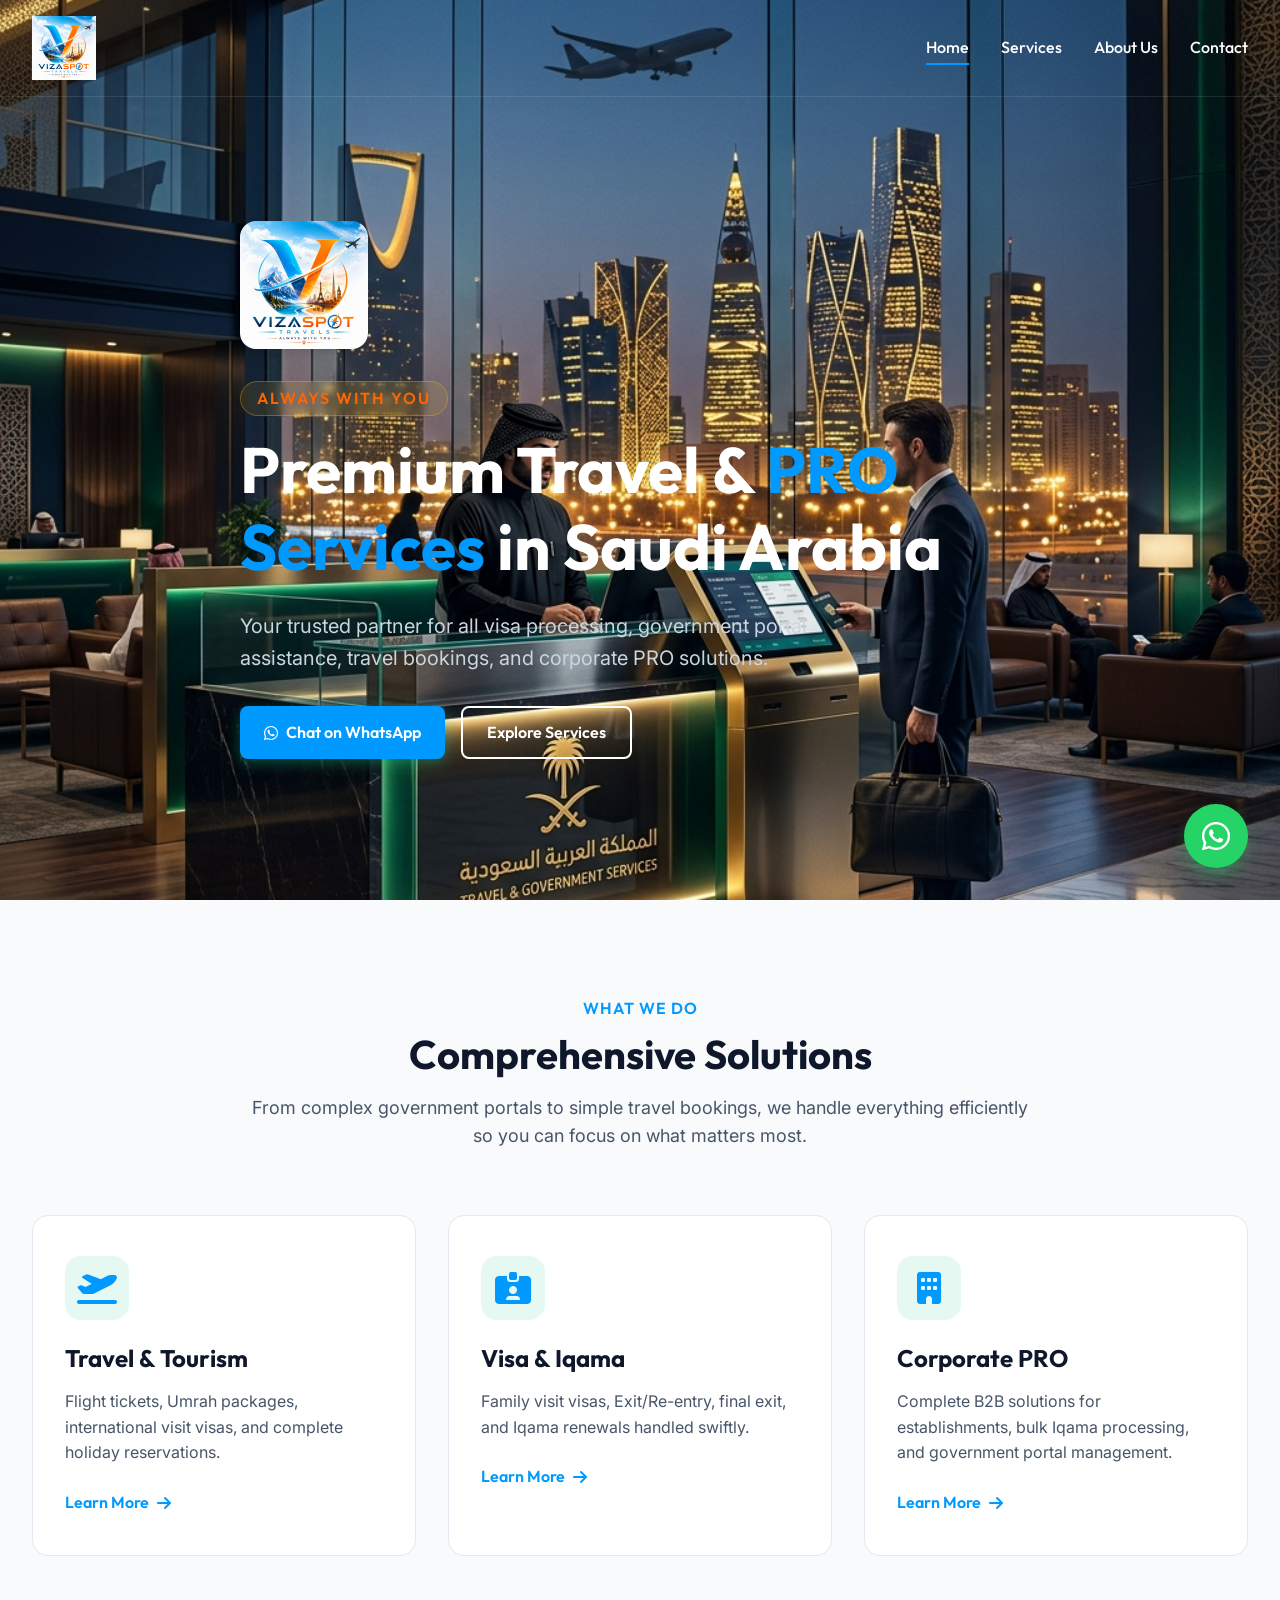
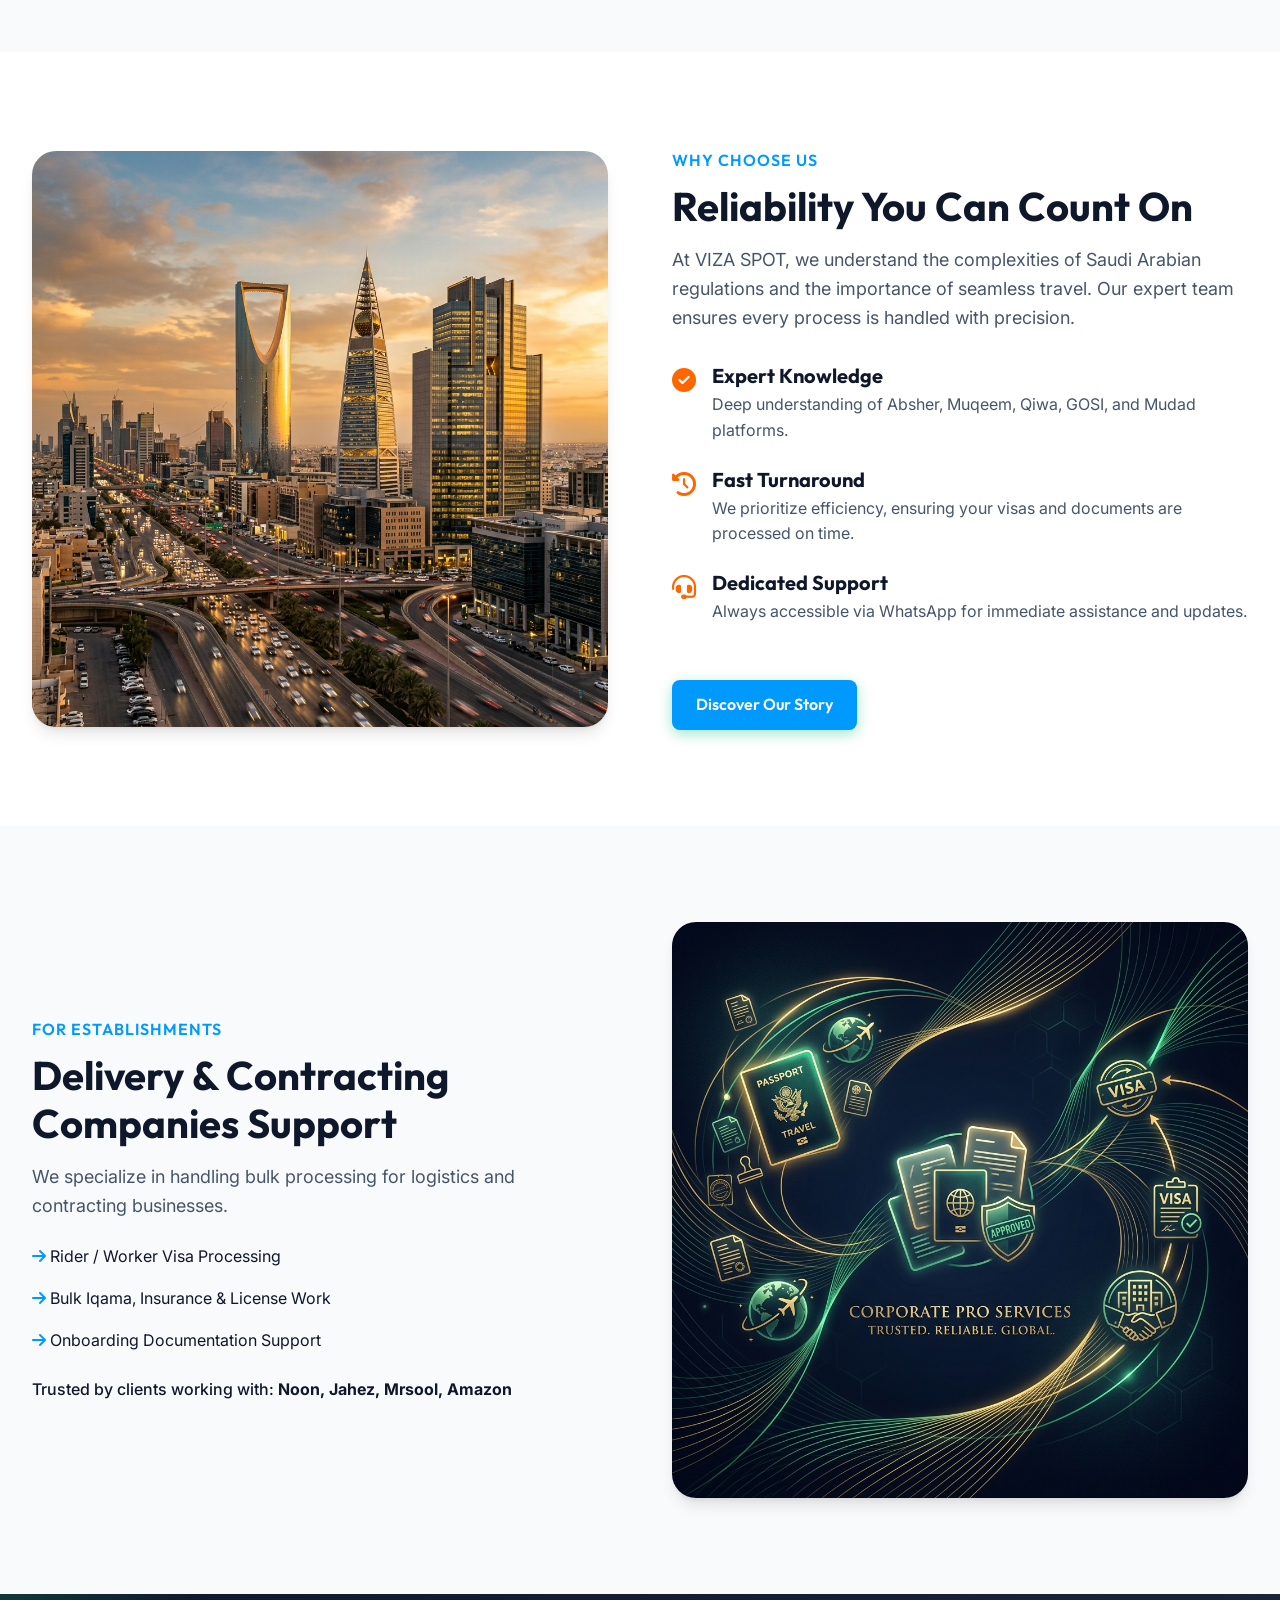
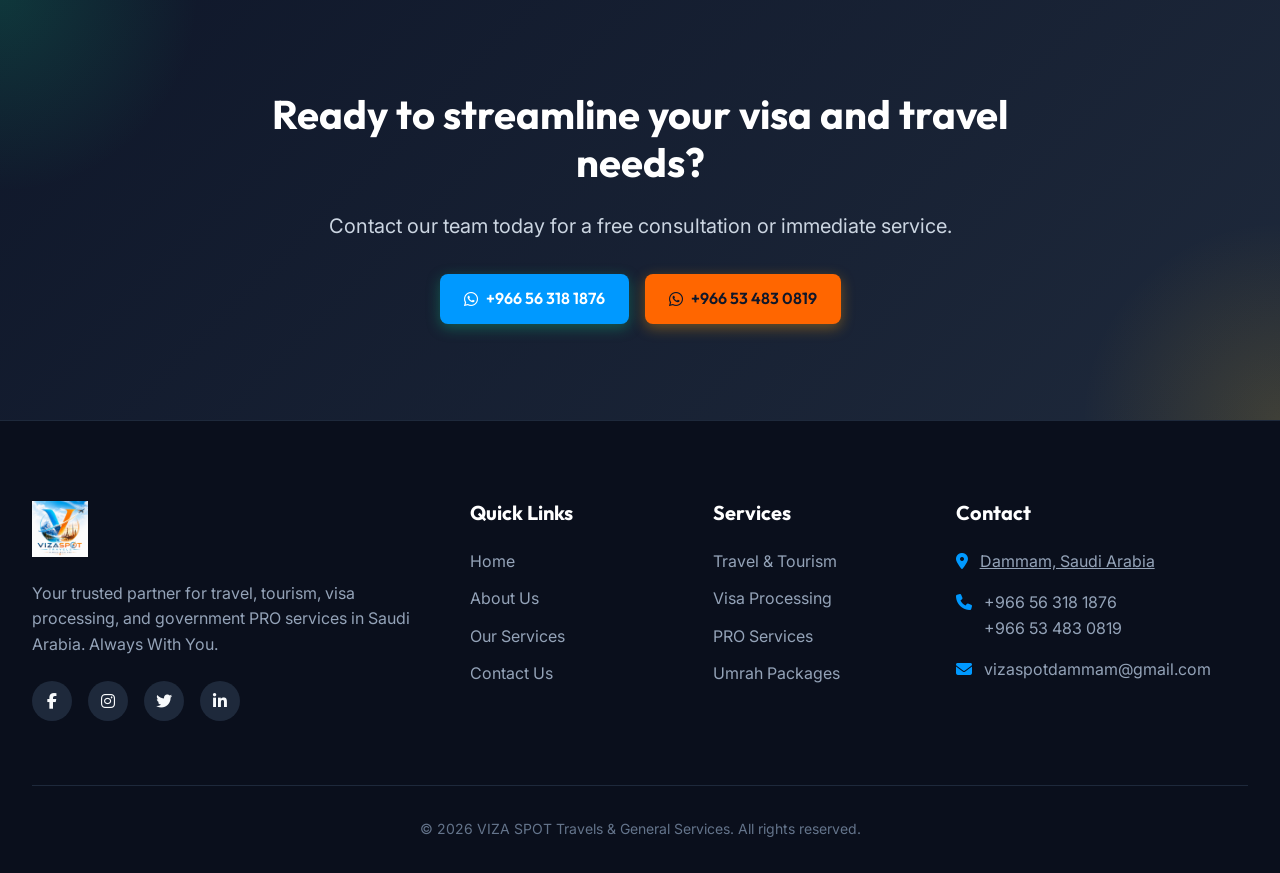
<file: index.html>
<!DOCTYPE html>
<html lang="en">
<head>
  <meta charset="UTF-8">
  <meta name="viewport" content="width=device-width, initial-scale=1.0">
  <title>VIZA SPOT | Travels & General Services</title>
  <meta name="description" content="Always With You - Professional travel, tourism, visa & government PRO services in Saudi Arabia.">
  <link rel="icon" type="image/jpeg" href="assets/images/logo.jpg">
  
  <!-- FontAwesome -->
  <link rel="stylesheet" href="https://cdnjs.cloudflare.com/ajax/libs/font-awesome/6.4.0/css/all.min.css">
  
  <!-- Stylesheet -->
  <link rel="stylesheet" href="style.css">
</head>
<body>

  <!-- Header -->
  <header class="header">
    <div class="container nav-container">
      <a href="index.html" class="logo">
        <img src="assets/images/logo.jpg" alt="VIZA SPOT" class="header-logo">
      </a>
      
      <nav class="nav-links">
        <a href="index.html" class="active">Home</a>
        <a href="services.html">Services</a>
        <a href="about.html">About Us</a>
        <a href="contact.html">Contact</a>
      </nav>
      
      <button class="mobile-menu-btn">
        <i class="fa-solid fa-bars"></i>
      </button>
    </div>
  </header>

  <!-- Hero Section -->
  <section class="hero">
    <div class="hero-bg">
      <img src="assets/images/hero_bg.png" alt="Saudi Skyline and Airplane">
      <div class="hero-overlay"></div>
    </div>
    
    <div class="container relative z-10">
      <div class="hero-content reveal">
        <div style="margin-bottom: 2rem; display: flex; justify-content: flex-start;">
          <img src="assets/images/logo.jpg" alt="VIZA SPOT" style="height: 8rem; border-radius: 1rem; box-shadow: var(--shadow-lg);">
        </div>
        <span class="hero-subtitle">Always With You</span>
        <h1>Premium Travel & <span>PRO Services</span> in Saudi Arabia</h1>
        <p>Your trusted partner for all visa processing, government portal assistance, travel bookings, and corporate PRO solutions.</p>
        
        <div class="hero-buttons">
          <a href="https://wa.me/966563181876" target="_blank" class="btn btn-primary">
            <i class="fa-brands fa-whatsapp"></i> Chat on WhatsApp
          </a>
          <a href="services.html" class="btn btn-outline" style="color: white; border-color: white;">
            Explore Services
          </a>
        </div>
      </div>
    </div>
  </section>

  <!-- Quick Services Section -->
  <section class="section section-bg-alt">
    <div class="container">
      <div class="section-header reveal">
        <span class="section-subtitle">What We Do</span>
        <h2 class="section-title">Comprehensive Solutions</h2>
        <p class="section-desc">From complex government portals to simple travel bookings, we handle everything efficiently so you can focus on what matters most.</p>
      </div>
      
      <div class="services-grid">
        <!-- Service 1 -->
        <div class="service-card reveal">
          <div class="service-icon">
            <i class="fa-solid fa-plane-departure"></i>
          </div>
          <h3>Travel & Tourism</h3>
          <p>Flight tickets, Umrah packages, international visit visas, and complete holiday reservations.</p>
          <a href="services.html#travel" class="service-link">Learn More <i class="fa-solid fa-arrow-right"></i></a>
        </div>
        
        <!-- Service 2 -->
        <div class="service-card reveal" style="transition-delay: 0.1s;">
          <div class="service-icon">
            <i class="fa-solid fa-id-card-clip"></i>
          </div>
          <h3>Visa & Iqama</h3>
          <p>Family visit visas, Exit/Re-entry, final exit, and Iqama renewals handled swiftly.</p>
          <a href="services.html#visa" class="service-link">Learn More <i class="fa-solid fa-arrow-right"></i></a>
        </div>
        
        <!-- Service 3 -->
        <div class="service-card reveal" style="transition-delay: 0.2s;">
          <div class="service-icon">
            <i class="fa-solid fa-building"></i>
          </div>
          <h3>Corporate PRO</h3>
          <p>Complete B2B solutions for establishments, bulk Iqama processing, and government portal management.</p>
          <a href="services.html#corporate" class="service-link">Learn More <i class="fa-solid fa-arrow-right"></i></a>
        </div>
      </div>
    </div>
  </section>

  <!-- Feature / About Section -->
  <section class="section">
    <div class="container">
      <div class="split-section">
        <div class="split-image reveal">
          <img src="assets/images/saudi_city.png" alt="Riyadh Skyline Golden Hour">
        </div>
        
        <div class="split-content reveal">
          <span class="section-subtitle">Why Choose Us</span>
          <h2 class="section-title">Reliability You Can Count On</h2>
          <p class="section-desc">At VIZA SPOT, we understand the complexities of Saudi Arabian regulations and the importance of seamless travel. Our expert team ensures every process is handled with precision.</p>
          
          <div class="feature-list">
            <div class="feature-item">
              <i class="fa-solid fa-check-circle feature-icon"></i>
              <div>
                <h4 style="font-size: 1.25rem; margin-bottom: 0.25rem;">Expert Knowledge</h4>
                <p style="color: var(--text-secondary);">Deep understanding of Absher, Muqeem, Qiwa, GOSI, and Mudad platforms.</p>
              </div>
            </div>
            <div class="feature-item">
              <i class="fa-solid fa-clock-rotate-left feature-icon"></i>
              <div>
                <h4 style="font-size: 1.25rem; margin-bottom: 0.25rem;">Fast Turnaround</h4>
                <p style="color: var(--text-secondary);">We prioritize efficiency, ensuring your visas and documents are processed on time.</p>
              </div>
            </div>
            <div class="feature-item">
              <i class="fa-solid fa-headset feature-icon"></i>
              <div>
                <h4 style="font-size: 1.25rem; margin-bottom: 0.25rem;">Dedicated Support</h4>
                <p style="color: var(--text-secondary);">Always accessible via WhatsApp for immediate assistance and updates.</p>
              </div>
            </div>
          </div>
          
          <a href="about.html" class="btn btn-primary mt-4">Discover Our Story</a>
        </div>
      </div>
    </div>
  </section>

  <!-- B2B Callout Section -->
  <section class="section section-bg-alt">
    <div class="container">
      <div class="split-section">
        <div class="split-content reveal">
          <span class="section-subtitle">For Establishments</span>
          <h2 class="section-title">Delivery & Contracting Companies Support</h2>
          <p class="section-desc">We specialize in handling bulk processing for logistics and contracting businesses.</p>
          <ul style="margin-top: 1.5rem; display: flex; flex-direction: column; gap: 1rem;">
            <li><i class="fa-solid fa-arrow-right text-emerald"></i> Rider / Worker Visa Processing</li>
            <li><i class="fa-solid fa-arrow-right text-emerald"></i> Bulk Iqama, Insurance & License Work</li>
            <li><i class="fa-solid fa-arrow-right text-emerald"></i> Onboarding Documentation Support</li>
          </ul>
          <p style="margin-top: 1.5rem; font-weight: 500;">Trusted by clients working with: <strong>Noon, Jahez, Mrsool, Amazon</strong></p>
        </div>
        
        <div class="split-image reveal">
          <img src="assets/images/pro_services.png" alt="PRO Services Document Abstract">
        </div>
      </div>
    </div>
  </section>

  <!-- CTA Section -->
  <section class="cta-section">
    <div class="container">
      <div class="cta-content reveal">
        <h2 class="cta-title">Ready to streamline your visa and travel needs?</h2>
        <p class="cta-desc">Contact our team today for a free consultation or immediate service.</p>
        <div style="display: flex; gap: 1rem; justify-content: center; flex-wrap: wrap;">
          <a href="https://wa.me/966563181876" target="_blank" class="btn btn-primary">
            <i class="fa-brands fa-whatsapp"></i> +966 56 318 1876
          </a>
          <a href="https://wa.me/966534830819" target="_blank" class="btn btn-gold">
            <i class="fa-brands fa-whatsapp"></i> +966 53 483 0819
          </a>
        </div>
      </div>
    </div>
  </section>

  <!-- Footer -->
  <footer class="footer">
    <div class="container">
      <div class="footer-grid reveal">
        <div>
          <div class="footer-logo">
            <img src="assets/images/logo.jpg" alt="VIZA SPOT" style="height: 3.5rem; width: auto;">
          </div>
          <p class="footer-desc">Your trusted partner for travel, tourism, visa processing, and government PRO services in Saudi Arabia. Always With You.</p>
          <div class="social-links">
            <a href="#"><i class="fa-brands fa-facebook-f"></i></a>
            <a href="#"><i class="fa-brands fa-instagram"></i></a>
            <a href="#"><i class="fa-brands fa-twitter"></i></a>
            <a href="#"><i class="fa-brands fa-linkedin-in"></i></a>
          </div>
        </div>
        
        <div>
          <h4 class="footer-title">Quick Links</h4>
          <div class="footer-links">
            <a href="index.html">Home</a>
            <a href="about.html">About Us</a>
            <a href="services.html">Our Services</a>
            <a href="contact.html">Contact Us</a>
          </div>
        </div>
        
        <div>
          <h4 class="footer-title">Services</h4>
          <div class="footer-links">
            <a href="services.html#travel">Travel & Tourism</a>
            <a href="services.html#visa">Visa Processing</a>
            <a href="services.html#corporate">PRO Services</a>
            <a href="services.html#umrah">Umrah Packages</a>
          </div>
        </div>
        
        <div>
          <h4 class="footer-title">Contact</h4>
          <ul class="footer-contact">
            <li>
              <i class="fa-solid fa-location-dot"></i>
              <span><a href="https://maps.app.goo.gl/v34xFsaAuMuVywyW9?g_st=am" target="_blank" style="text-decoration: underline;">Dammam, Saudi Arabia</a></span>
            </li>
            <li>
              <i class="fa-solid fa-phone"></i>
              <span>+966 56 318 1876<br>+966 53 483 0819</span>
            </li>
            <li>
              <i class="fa-solid fa-envelope"></i>
              <span><a href="mailto:vizaspotdammam@gmail.com">vizaspotdammam@gmail.com</a></span>
            </li>
          </ul>
        </div>
      </div>
      
      <div class="footer-bottom reveal">
        <p>&copy; 2026 VIZA SPOT Travels & General Services. All rights reserved.</p>
      </div>
    </div>
  </footer>

  <!-- WhatsApp Float -->
  <a href="https://wa.me/966563181876" target="_blank" class="whatsapp-float">
    <i class="fa-brands fa-whatsapp"></i>
  </a>

  <script src="script.js"></script>
</body>
</html>
</file>
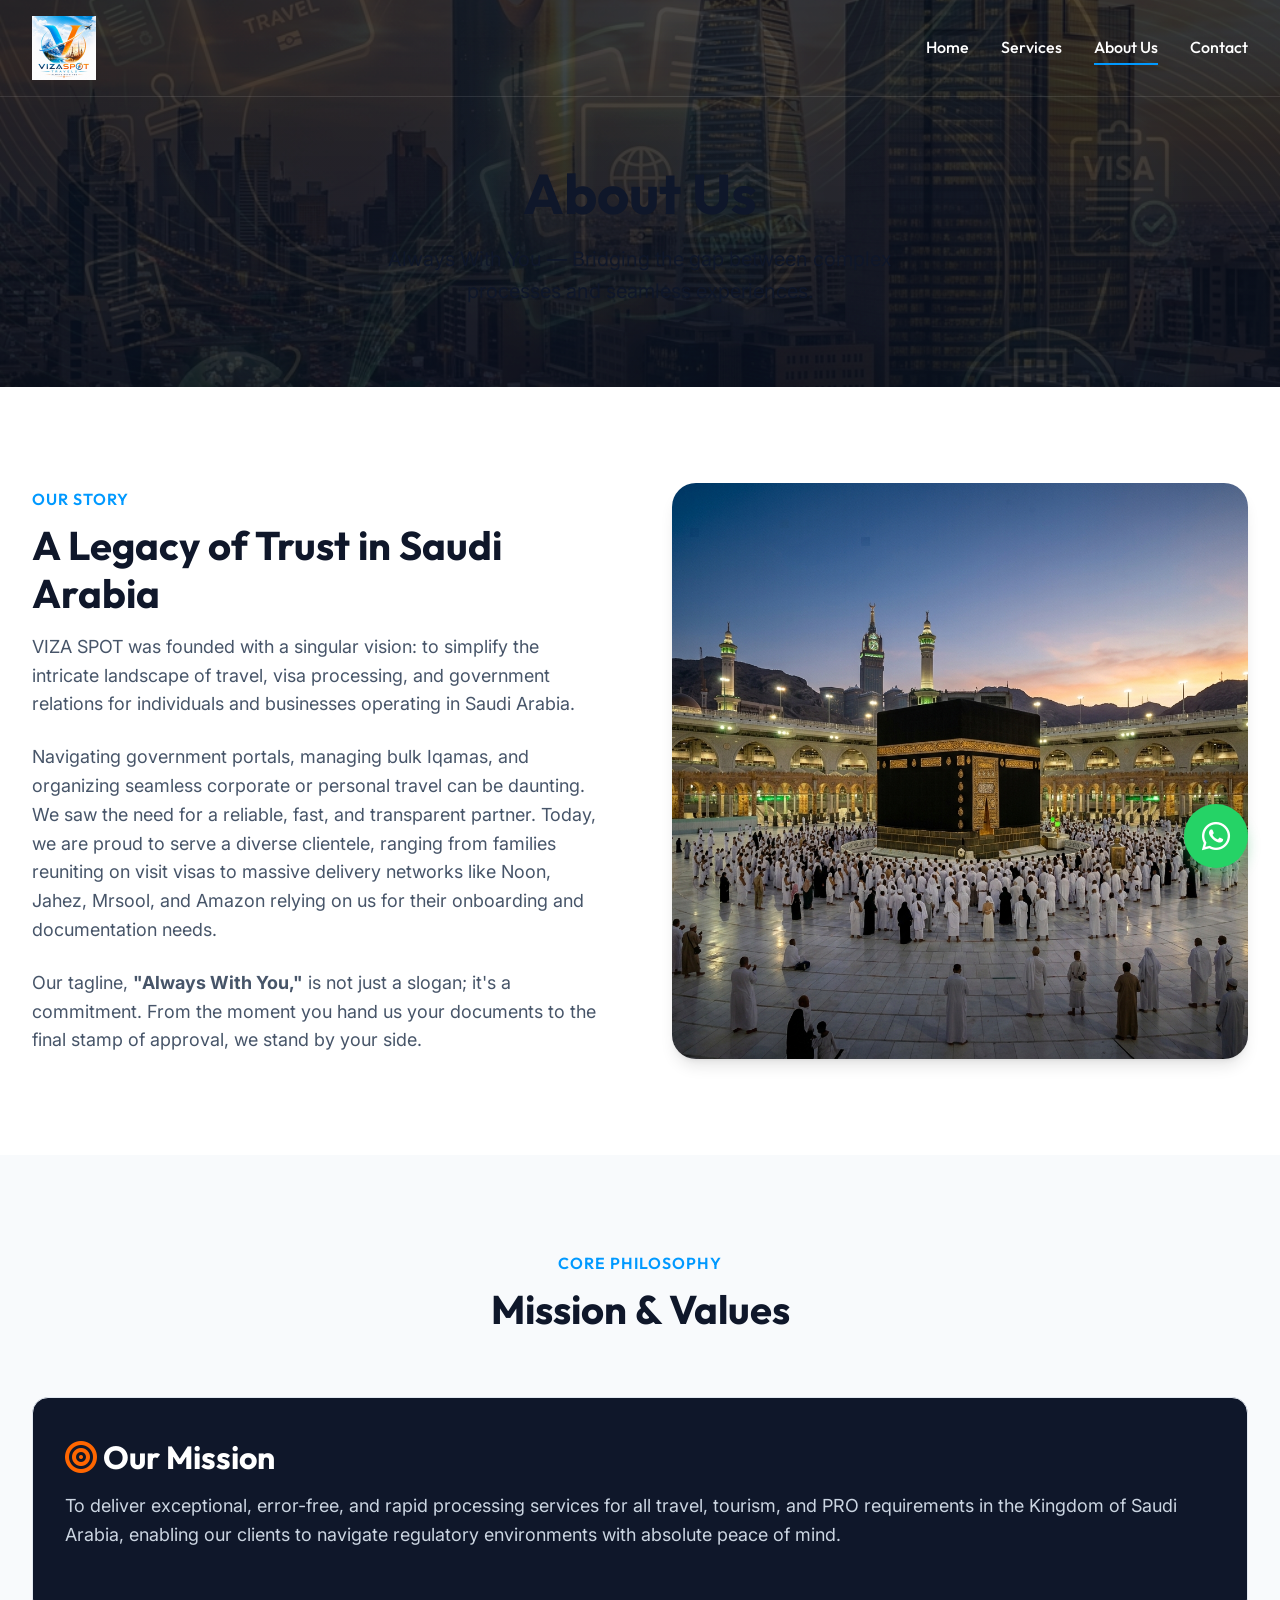
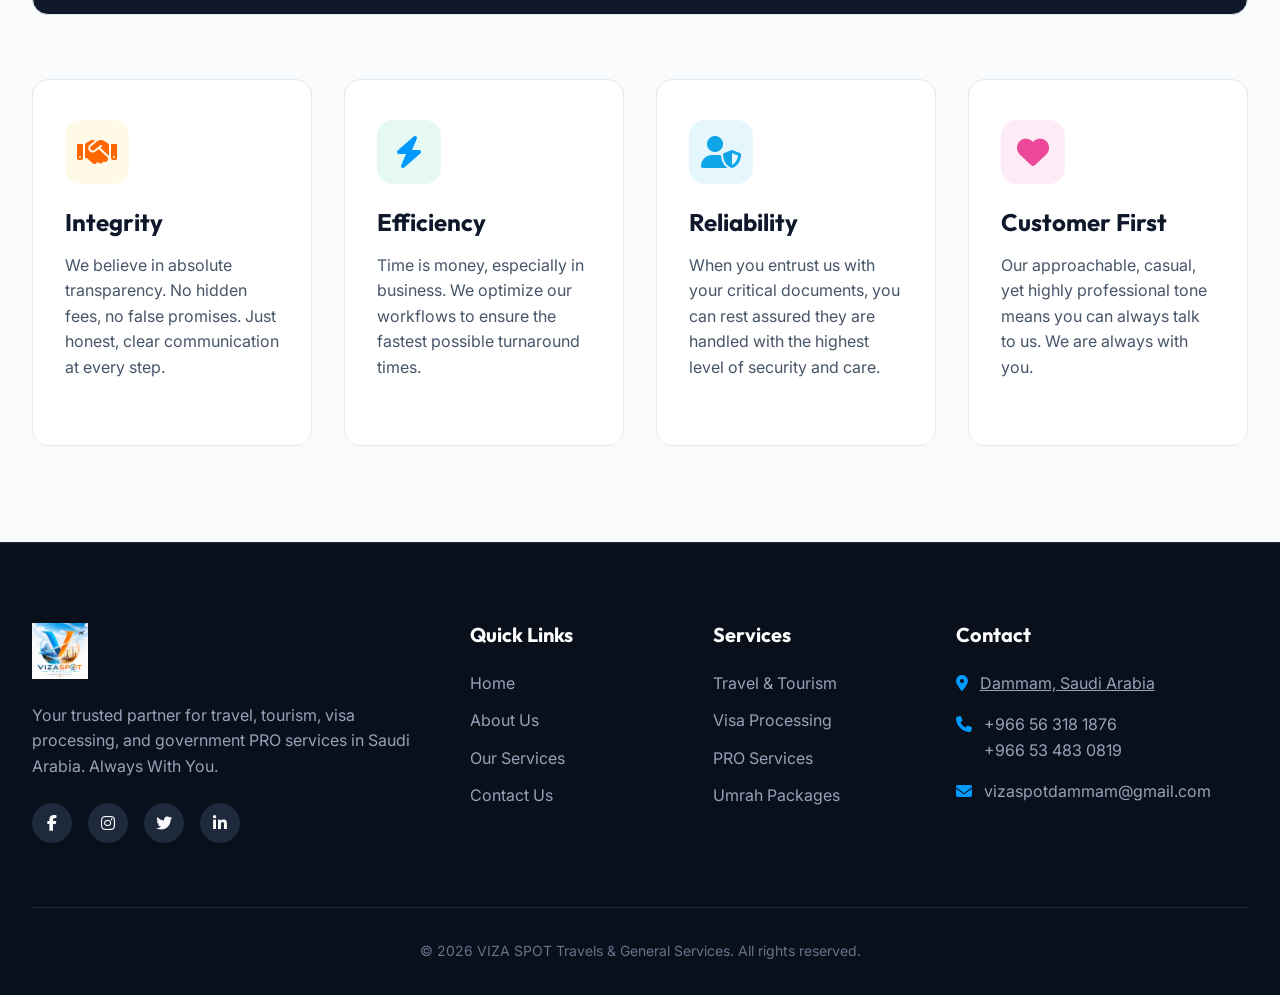
<file: about.html>
<!DOCTYPE html>
<html lang="en">
<head>
  <meta charset="UTF-8">
  <meta name="viewport" content="width=device-width, initial-scale=1.0">
  <title>About Us | VIZA SPOT</title>
  <meta name="description" content="Learn about VIZA SPOT - Your trusted partner for travel and PRO services in Saudi Arabia.">
  <link rel="icon" type="image/jpeg" href="assets/images/logo.jpg">
  
  <link rel="stylesheet" href="https://cdnjs.cloudflare.com/ajax/libs/font-awesome/6.4.0/css/all.min.css">
  <link rel="stylesheet" href="style.css">
</head>
<body>

  <!-- Header -->
  <header class="header">
    <div class="container nav-container">
      <a href="index.html" class="logo">
        <img src="assets/images/logo.jpg" alt="VIZA SPOT" class="header-logo">
      </a>
      
      <nav class="nav-links">
        <a href="index.html">Home</a>
        <a href="services.html">Services</a>
        <a href="about.html" class="active">About Us</a>
        <a href="contact.html">Contact</a>
      </nav>
      
      <button class="mobile-menu-btn">
        <i class="fa-solid fa-bars"></i>
      </button>
    </div>
  </header>

  <!-- Page Header -->
  <section class="page-header" style="background: linear-gradient(rgba(10, 15, 28, 0.8), rgba(10, 15, 28, 0.9)), url('assets/images/saudi_city.png') center/cover no-repeat;">
    <div class="container page-header-content reveal">
      <h1 class="page-title text-white">About Us</h1>
      <p class="text-white" style="font-size: 1.25rem; max-width: 600px; margin: 0 auto;">Always With You — Bridging the gap between complex processes and seamless experiences.</p>
    </div>
  </section>

  <!-- Story Section -->
  <section class="section">
    <div class="container">
      <div class="split-section">
        <div class="split-content reveal">
          <span class="section-subtitle">Our Story</span>
          <h2 class="section-title">A Legacy of Trust in Saudi Arabia</h2>
          <p class="section-desc mb-3">VIZA SPOT was founded with a singular vision: to simplify the intricate landscape of travel, visa processing, and government relations for individuals and businesses operating in Saudi Arabia.</p>
          <p class="section-desc mb-3">Navigating government portals, managing bulk Iqamas, and organizing seamless corporate or personal travel can be daunting. We saw the need for a reliable, fast, and transparent partner. Today, we are proud to serve a diverse clientele, ranging from families reuniting on visit visas to massive delivery networks like Noon, Jahez, Mrsool, and Amazon relying on us for their onboarding and documentation needs.</p>
          <p class="section-desc">Our tagline, <strong>"Always With You,"</strong> is not just a slogan; it's a commitment. From the moment you hand us your documents to the final stamp of approval, we stand by your side.</p>
        </div>
        
        <div class="split-image reveal">
          <img src="assets/images/umrah.png" alt="Peaceful Umrah Experience">
        </div>
      </div>
    </div>
  </section>

  <!-- Mission & Values Section -->
  <section class="section section-bg-alt">
    <div class="container">
      <div class="section-header reveal">
        <span class="section-subtitle">Core Philosophy</span>
        <h2 class="section-title">Mission & Values</h2>
      </div>
      
      <div class="services-grid" style="grid-template-columns: repeat(auto-fit, minmax(250px, 1fr));">
        <!-- Mission -->
        <div class="service-card reveal" style="background: var(--navy); color: var(--white); grid-column: 1 / -1; margin-bottom: 2rem;">
          <h3 style="color: var(--white); font-size: 2rem; margin-bottom: 1rem;"><i class="fa-solid fa-bullseye text-gold"></i> Our Mission</h3>
          <p style="color: #cbd5e1; font-size: 1.125rem;">To deliver exceptional, error-free, and rapid processing services for all travel, tourism, and PRO requirements in the Kingdom of Saudi Arabia, enabling our clients to navigate regulatory environments with absolute peace of mind.</p>
        </div>

        <!-- Value 1 -->
        <div class="service-card reveal">
          <div class="service-icon" style="background: rgba(251, 191, 36, 0.1); color: var(--gold);">
            <i class="fa-solid fa-handshake"></i>
          </div>
          <h3>Integrity</h3>
          <p>We believe in absolute transparency. No hidden fees, no false promises. Just honest, clear communication at every step.</p>
        </div>
        
        <!-- Value 2 -->
        <div class="service-card reveal" style="transition-delay: 0.1s;">
          <div class="service-icon">
            <i class="fa-solid fa-bolt"></i>
          </div>
          <h3>Efficiency</h3>
          <p>Time is money, especially in business. We optimize our workflows to ensure the fastest possible turnaround times.</p>
        </div>
        
        <!-- Value 3 -->
        <div class="service-card reveal" style="transition-delay: 0.2s;">
          <div class="service-icon" style="background: rgba(14, 165, 233, 0.1); color: #0ea5e9;">
            <i class="fa-solid fa-user-shield"></i>
          </div>
          <h3>Reliability</h3>
          <p>When you entrust us with your critical documents, you can rest assured they are handled with the highest level of security and care.</p>
        </div>
        
        <!-- Value 4 -->
        <div class="service-card reveal" style="transition-delay: 0.3s;">
          <div class="service-icon" style="background: rgba(236, 72, 153, 0.1); color: #ec4899;">
            <i class="fa-solid fa-heart"></i>
          </div>
          <h3>Customer First</h3>
          <p>Our approachable, casual, yet highly professional tone means you can always talk to us. We are always with you.</p>
        </div>
      </div>
    </div>
  </section>

  <!-- Footer -->
  <footer class="footer">
    <div class="container">
      <div class="footer-grid reveal">
        <div>
          <div class="footer-logo">
            <img src="assets/images/logo.jpg" alt="VIZA SPOT" style="height: 3.5rem; width: auto;">
          </div>
          <p class="footer-desc">Your trusted partner for travel, tourism, visa processing, and government PRO services in Saudi Arabia. Always With You.</p>
          <div class="social-links">
            <a href="#"><i class="fa-brands fa-facebook-f"></i></a>
            <a href="#"><i class="fa-brands fa-instagram"></i></a>
            <a href="#"><i class="fa-brands fa-twitter"></i></a>
            <a href="#"><i class="fa-brands fa-linkedin-in"></i></a>
          </div>
        </div>
        
        <div>
          <h4 class="footer-title">Quick Links</h4>
          <div class="footer-links">
            <a href="index.html">Home</a>
            <a href="about.html">About Us</a>
            <a href="services.html">Our Services</a>
            <a href="contact.html">Contact Us</a>
          </div>
        </div>
        
        <div>
          <h4 class="footer-title">Services</h4>
          <div class="footer-links">
            <a href="services.html#travel">Travel & Tourism</a>
            <a href="services.html#visa">Visa Processing</a>
            <a href="services.html#corporate">PRO Services</a>
            <a href="services.html#umrah">Umrah Packages</a>
          </div>
        </div>
        
        <div>
          <h4 class="footer-title">Contact</h4>
          <ul class="footer-contact">
            <li>
              <i class="fa-solid fa-location-dot"></i>
              <span><a href="https://maps.app.goo.gl/v34xFsaAuMuVywyW9?g_st=am" target="_blank" style="text-decoration: underline;">Dammam, Saudi Arabia</a></span>
            </li>
            <li>
              <i class="fa-solid fa-phone"></i>
              <span>+966 56 318 1876<br>+966 53 483 0819</span>
            </li>
            <li>
              <i class="fa-solid fa-envelope"></i>
              <span><a href="mailto:vizaspotdammam@gmail.com">vizaspotdammam@gmail.com</a></span>
            </li>
          </ul>
        </div>
      </div>
      
      <div class="footer-bottom reveal">
        <p>&copy; 2026 VIZA SPOT Travels & General Services. All rights reserved.</p>
      </div>
    </div>
  </footer>

  <!-- WhatsApp Float -->
  <a href="https://wa.me/966563181876" target="_blank" class="whatsapp-float">
    <i class="fa-brands fa-whatsapp"></i>
  </a>

  <script src="script.js"></script>
</body>
</html>
</file>
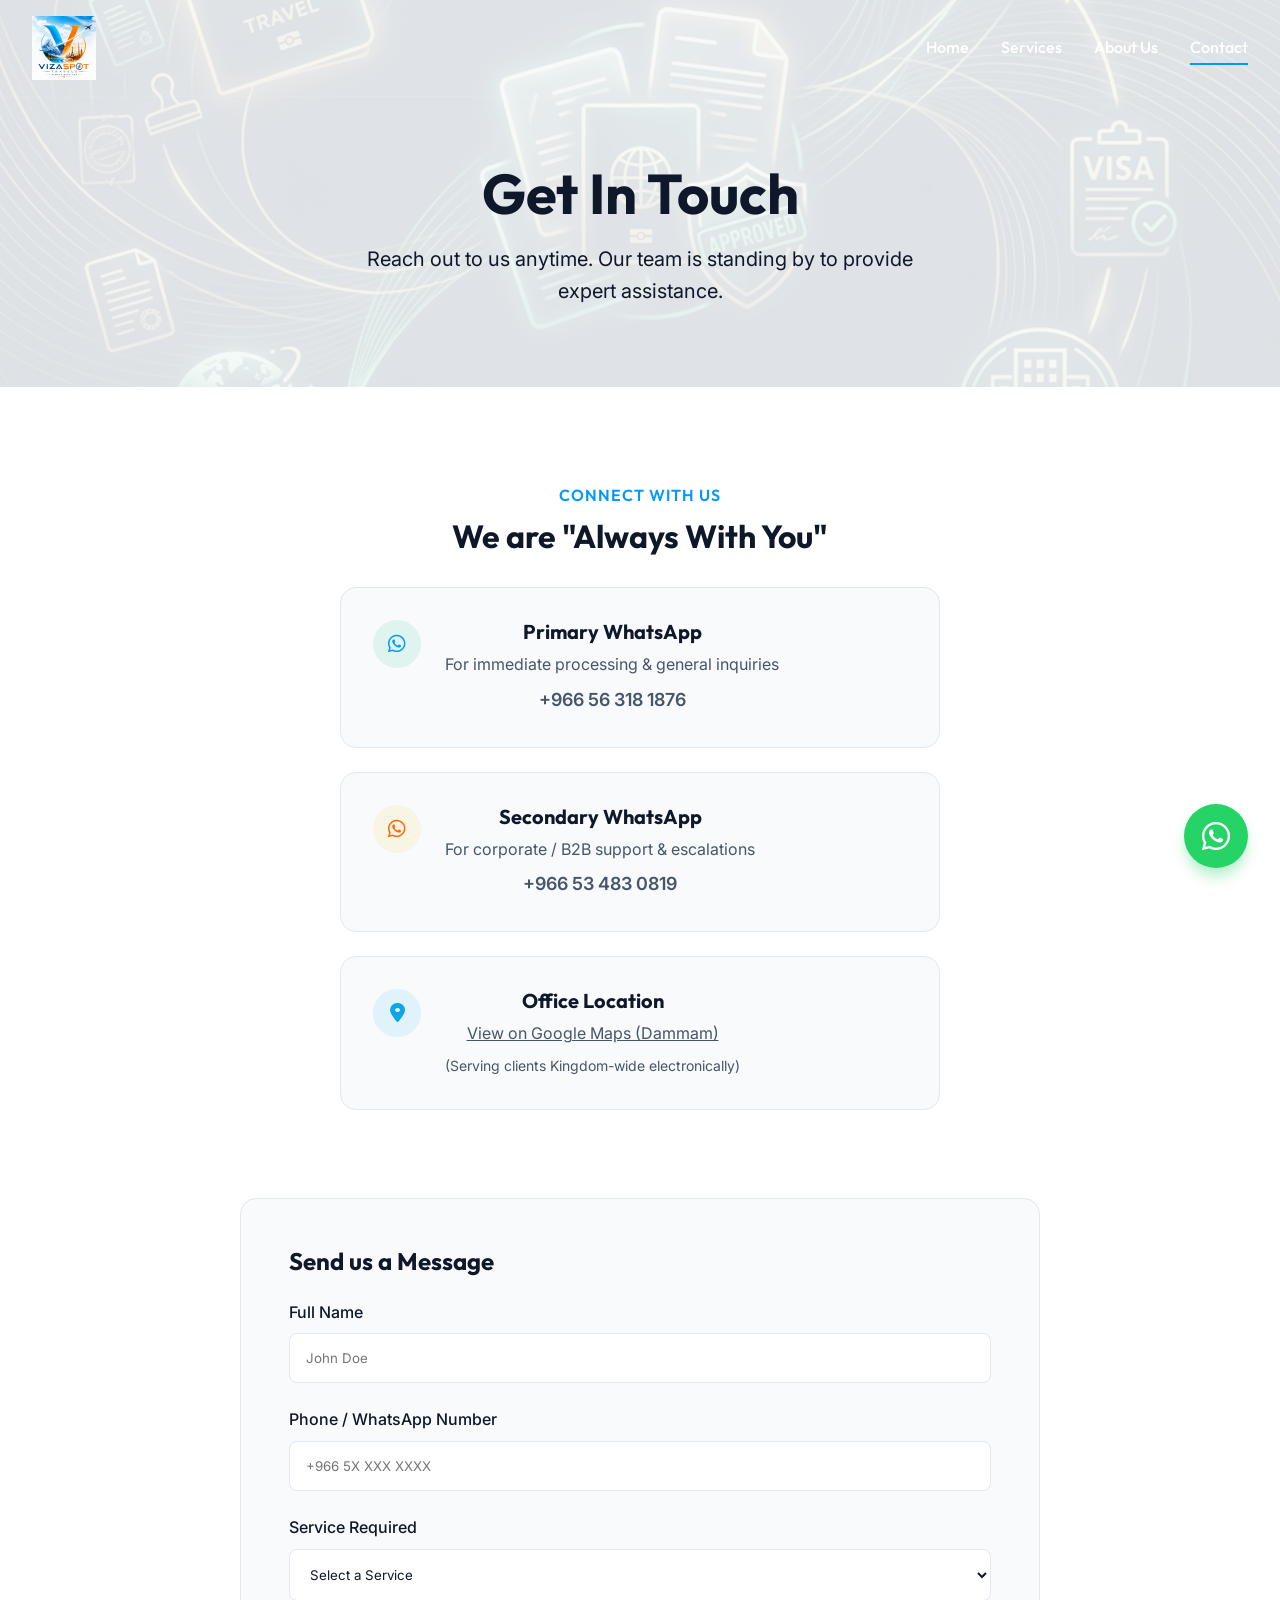
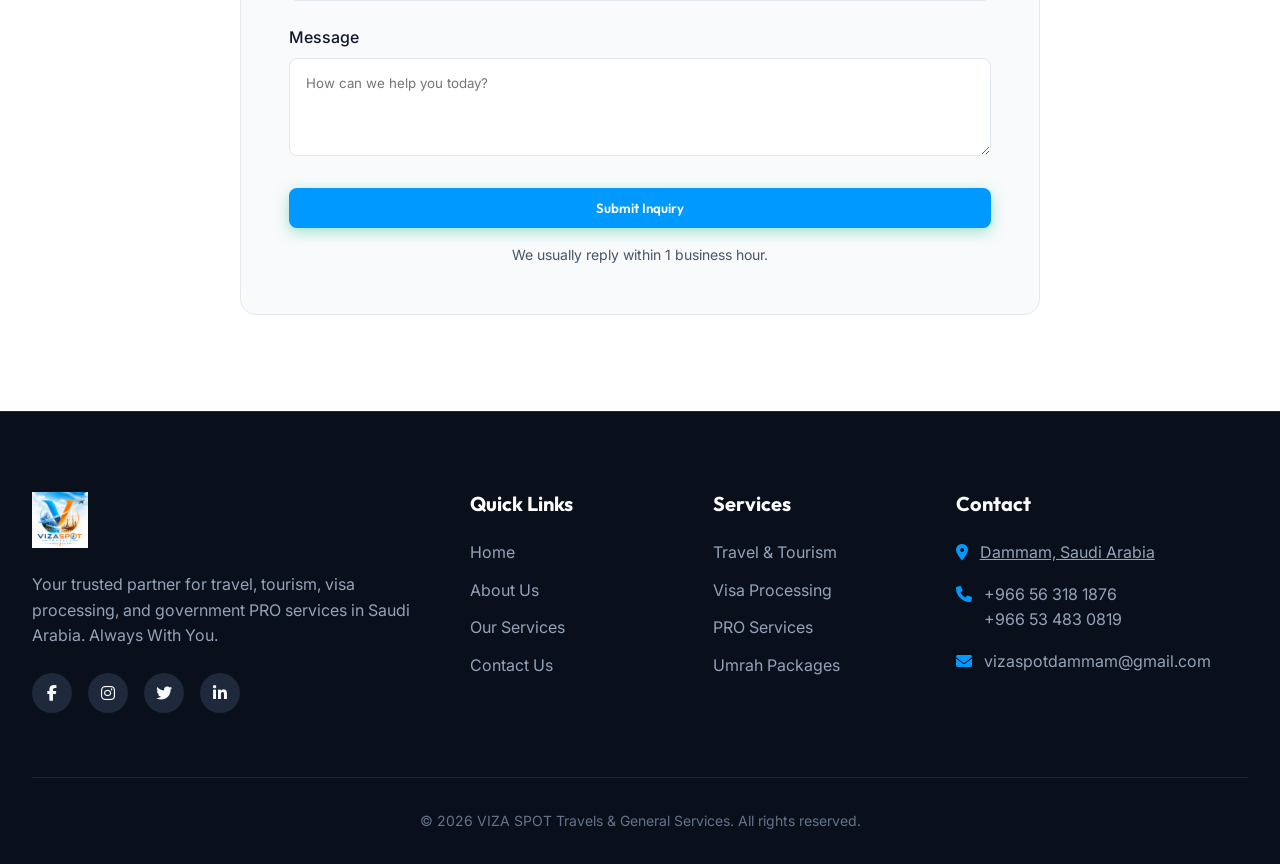
<file: contact.html>
<!DOCTYPE html>
<html lang="en">
<head>
  <meta charset="UTF-8">
  <meta name="viewport" content="width=device-width, initial-scale=1.0">
  <title>Contact Us | VIZA SPOT</title>
  <meta name="description" content="Contact VIZA SPOT via WhatsApp or form. We are ready to assist with all your travel and PRO service needs in Saudi Arabia.">
  <link rel="icon" type="image/jpeg" href="assets/images/logo.jpg">
  
  <link rel="stylesheet" href="https://cdnjs.cloudflare.com/ajax/libs/font-awesome/6.4.0/css/all.min.css">
  <link rel="stylesheet" href="style.css">
</head>
<body>

  <!-- Header -->
  <header class="header">
    <div class="container nav-container">
      <a href="index.html" class="logo">
        <img src="assets/images/logo.jpg" alt="VIZA SPOT" class="header-logo">
      </a>
      
      <nav class="nav-links">
        <a href="index.html">Home</a>
        <a href="services.html">Services</a>
        <a href="about.html">About Us</a>
        <a href="contact.html" class="active">Contact</a>
      </nav>
      
      <button class="mobile-menu-btn">
        <i class="fa-solid fa-bars"></i>
      </button>
    </div>
  </header>

  <!-- Page Header -->
  <section class="page-header">
    <div class="container page-header-content reveal">
      <h1 class="page-title text-white">Get In Touch</h1>
      <p class="text-white" style="font-size: 1.25rem; max-width: 600px; margin: 0 auto;">Reach out to us anytime. Our team is standing by to provide expert assistance.</p>
    </div>
  </section>

  <!-- Contact Section -->
  <section class="section">
    <div class="container">
      <div class="contact-grid">
        
        <!-- Contact Info -->
        <div class="contact-info reveal">
          <span class="section-subtitle">Connect With Us</span>
          <h2 class="section-title" style="font-size: 2rem; margin-bottom: 2rem;">We are "Always With You"</h2>
          
          <div class="contact-info-card">
            <div class="contact-info-icon">
              <i class="fa-brands fa-whatsapp"></i>
            </div>
            <div>
              <h4>Primary WhatsApp</h4>
              <p>For immediate processing & general inquiries</p>
              <a href="https://wa.me/966563181876" target="_blank" class="text-emerald" style="font-weight: 600; font-size: 1.125rem; margin-top: 0.5rem; display: inline-block;">+966 56 318 1876</a>
            </div>
          </div>
          
          <div class="contact-info-card">
            <div class="contact-info-icon" style="background: rgba(251, 191, 36, 0.1); color: var(--gold);">
              <i class="fa-brands fa-whatsapp"></i>
            </div>
            <div>
              <h4>Secondary WhatsApp</h4>
              <p>For corporate / B2B support & escalations</p>
              <a href="https://wa.me/966534830819" target="_blank" class="text-gold" style="font-weight: 600; font-size: 1.125rem; margin-top: 0.5rem; display: inline-block;">+966 53 483 0819</a>
            </div>
          </div>
          
          <div class="contact-info-card">
            <div class="contact-info-icon" style="background: rgba(14, 165, 233, 0.1); color: #0ea5e9;">
              <i class="fa-solid fa-location-dot"></i>
            </div>
            <div>
              <h4>Office Location</h4>
              <p><a href="https://maps.app.goo.gl/v34xFsaAuMuVywyW9?g_st=am" target="_blank" class="text-primary" style="text-decoration: underline;">View on Google Maps (Dammam)</a></p>
              <p style="margin-top: 0.5rem; font-size: 0.875rem;">(Serving clients Kingdom-wide electronically)</p>
            </div>
          </div>
          
        </div>
        
        <!-- Contact Form -->
        <div class="contact-form-container reveal">
          <form class="contact-form" onsubmit="event.preventDefault(); alert('Thank you for reaching out. We will get back to you shortly.');">
            <h3 style="font-size: 1.5rem; margin-bottom: 1.5rem; font-family: var(--font-heading);">Send us a Message</h3>
            
            <div class="form-group">
              <label class="form-label" for="name">Full Name</label>
              <input type="text" id="name" class="form-control" placeholder="John Doe" required>
            </div>
            
            <div class="form-group">
              <label class="form-label" for="phone">Phone / WhatsApp Number</label>
              <input type="tel" id="phone" class="form-control" placeholder="+966 5X XXX XXXX" required>
            </div>
            
            <div class="form-group">
              <label class="form-label" for="service">Service Required</label>
              <select id="service" class="form-control" required>
                <option value="" disabled selected>Select a Service</option>
                <option value="travel">Travel & Tourism</option>
                <option value="visa">Visa Processing</option>
                <option value="iqama">Iqama & Govt Portals</option>
                <option value="corporate">Corporate PRO Services</option>
                <option value="other">Other / General Inquiry</option>
              </select>
            </div>
            
            <div class="form-group">
              <label class="form-label" for="message">Message</label>
              <textarea id="message" class="form-control" rows="4" placeholder="How can we help you today?" required></textarea>
            </div>
            
            <button type="submit" class="btn btn-primary" style="width: 100%;">Submit Inquiry</button>
            <p style="text-align: center; font-size: 0.875rem; color: var(--text-secondary); margin-top: 1rem;">We usually reply within 1 business hour.</p>
          </form>
        </div>
        
      </div>
    </div>
  </section>

  <!-- Footer -->
  <footer class="footer">
    <div class="container">
      <div class="footer-grid reveal">
        <div>
          <div class="footer-logo">
            <img src="assets/images/logo.jpg" alt="VIZA SPOT" style="height: 3.5rem; width: auto;">
          </div>
          <p class="footer-desc">Your trusted partner for travel, tourism, visa processing, and government PRO services in Saudi Arabia. Always With You.</p>
          <div class="social-links">
            <a href="#"><i class="fa-brands fa-facebook-f"></i></a>
            <a href="#"><i class="fa-brands fa-instagram"></i></a>
            <a href="#"><i class="fa-brands fa-twitter"></i></a>
            <a href="#"><i class="fa-brands fa-linkedin-in"></i></a>
          </div>
        </div>
        
        <div>
          <h4 class="footer-title">Quick Links</h4>
          <div class="footer-links">
            <a href="index.html">Home</a>
            <a href="about.html">About Us</a>
            <a href="services.html">Our Services</a>
            <a href="contact.html">Contact Us</a>
          </div>
        </div>
        
        <div>
          <h4 class="footer-title">Services</h4>
          <div class="footer-links">
            <a href="services.html#travel">Travel & Tourism</a>
            <a href="services.html#visa">Visa Processing</a>
            <a href="services.html#corporate">PRO Services</a>
            <a href="services.html#umrah">Umrah Packages</a>
          </div>
        </div>
        
        <div>
          <h4 class="footer-title">Contact</h4>
          <ul class="footer-contact">
            <li>
              <i class="fa-solid fa-location-dot"></i>
              <span><a href="https://maps.app.goo.gl/v34xFsaAuMuVywyW9?g_st=am" target="_blank" style="text-decoration: underline;">Dammam, Saudi Arabia</a></span>
            </li>
            <li>
              <i class="fa-solid fa-phone"></i>
              <span>+966 56 318 1876<br>+966 53 483 0819</span>
            </li>
            <li>
              <i class="fa-solid fa-envelope"></i>
              <span><a href="mailto:vizaspotdammam@gmail.com">vizaspotdammam@gmail.com</a></span>
            </li>
          </ul>
        </div>
      </div>
      
      <div class="footer-bottom reveal">
        <p>&copy; 2026 VIZA SPOT Travels & General Services. All rights reserved.</p>
      </div>
    </div>
  </footer>

  <!-- WhatsApp Float -->
  <a href="https://wa.me/966563181876" target="_blank" class="whatsapp-float">
    <i class="fa-brands fa-whatsapp"></i>
  </a>

  <script src="script.js"></script>
</body>
</html>
</file>
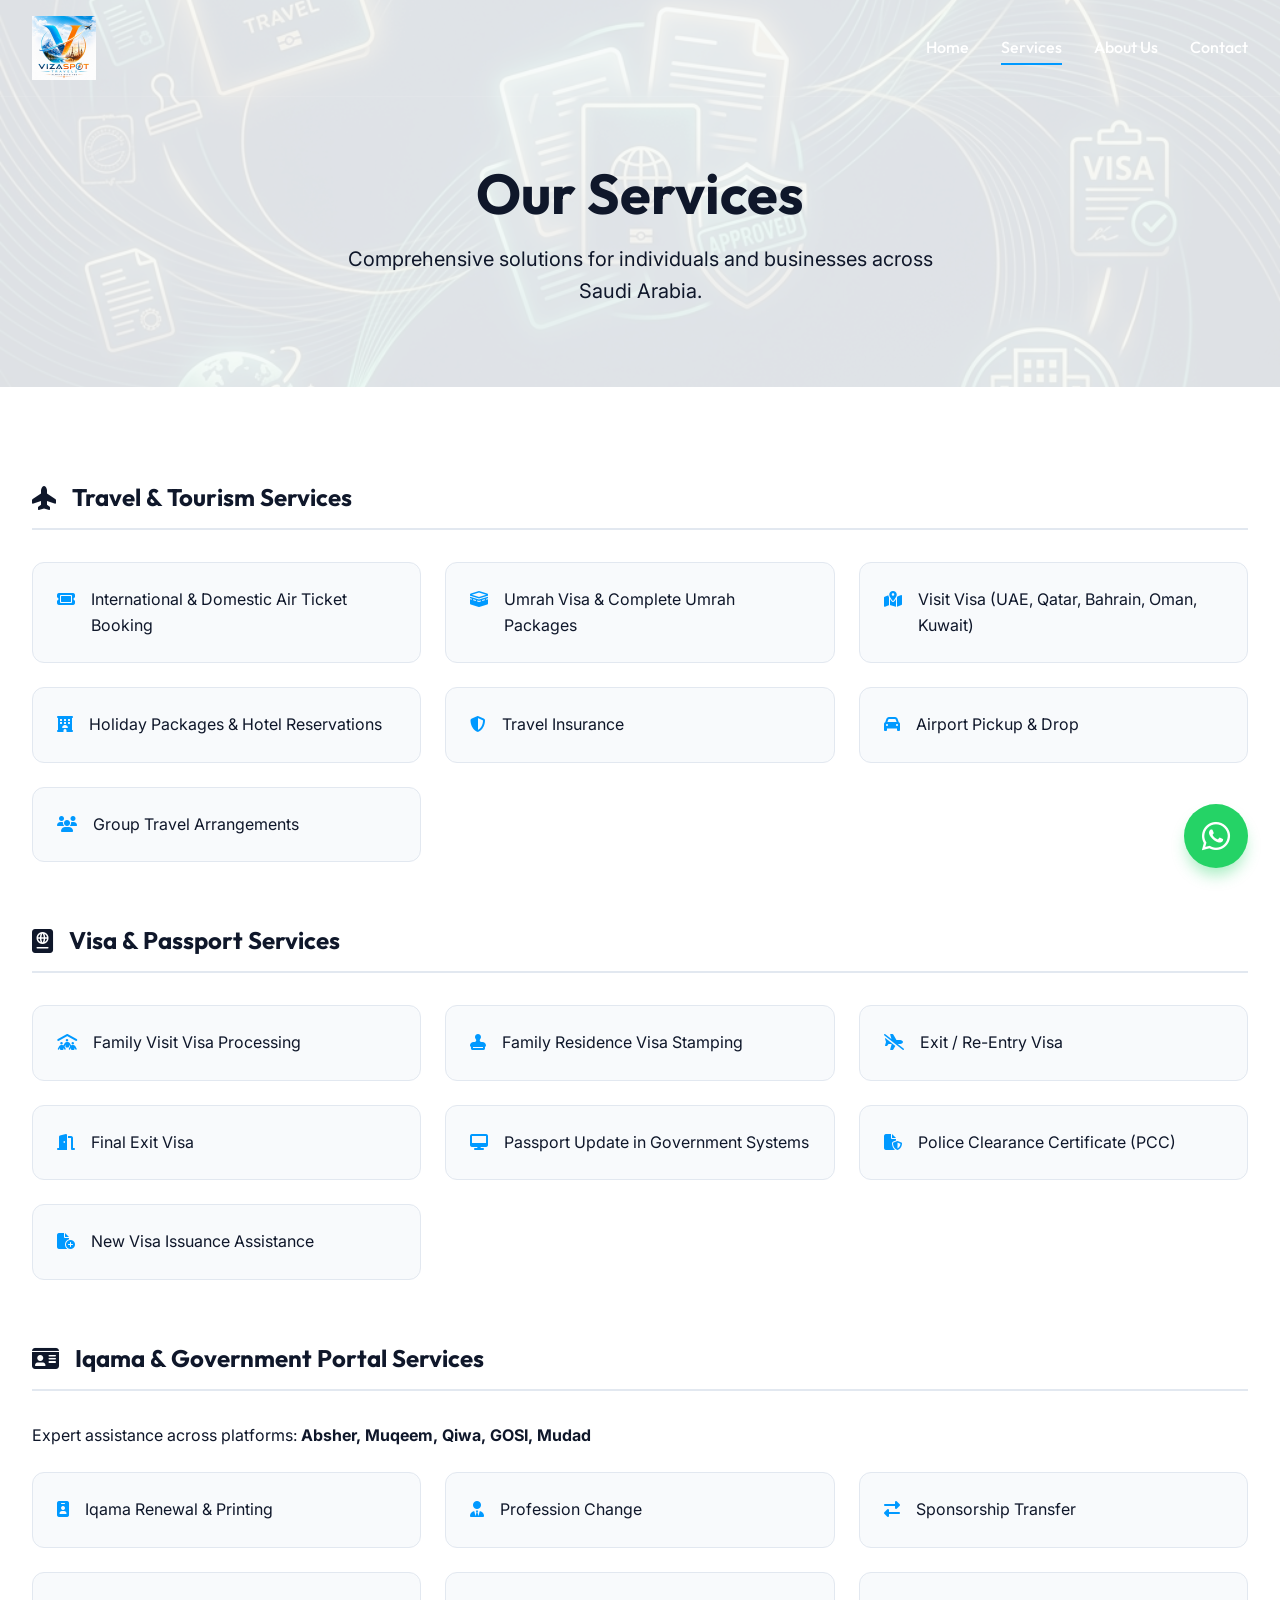
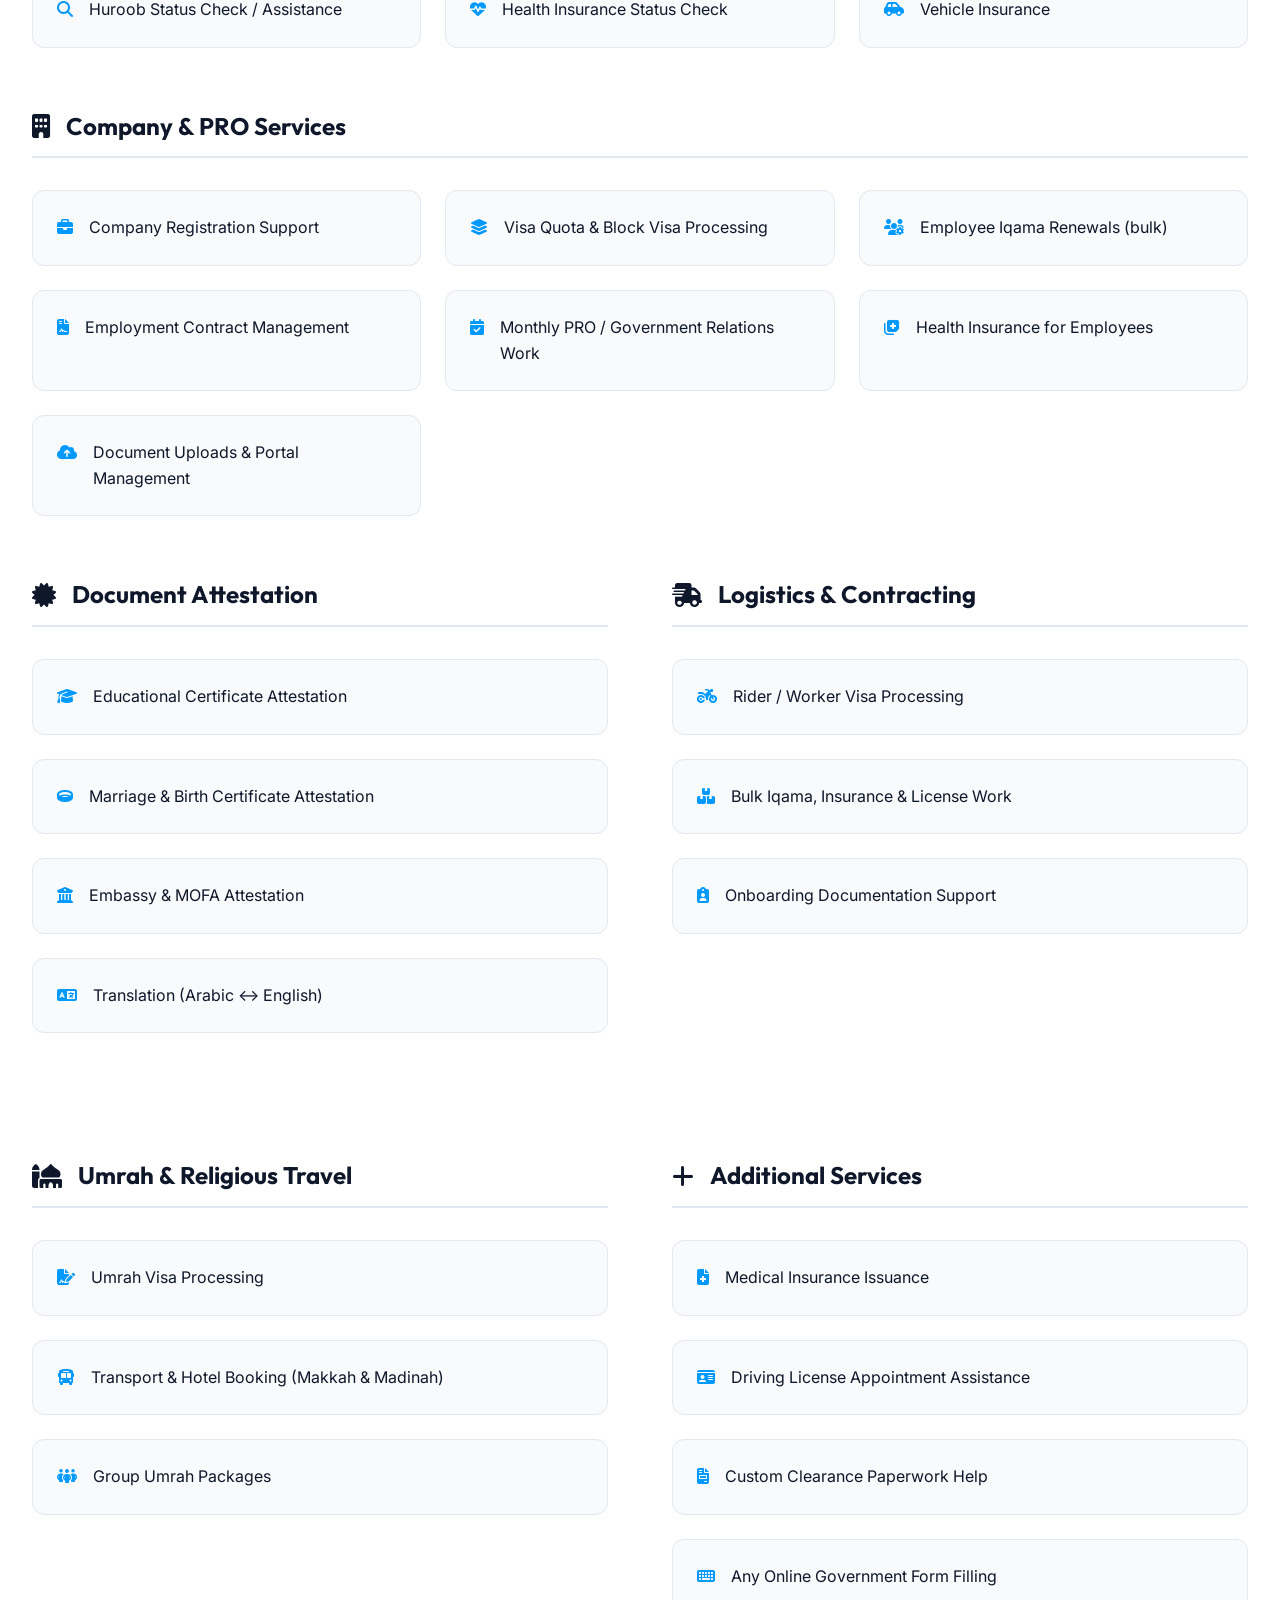
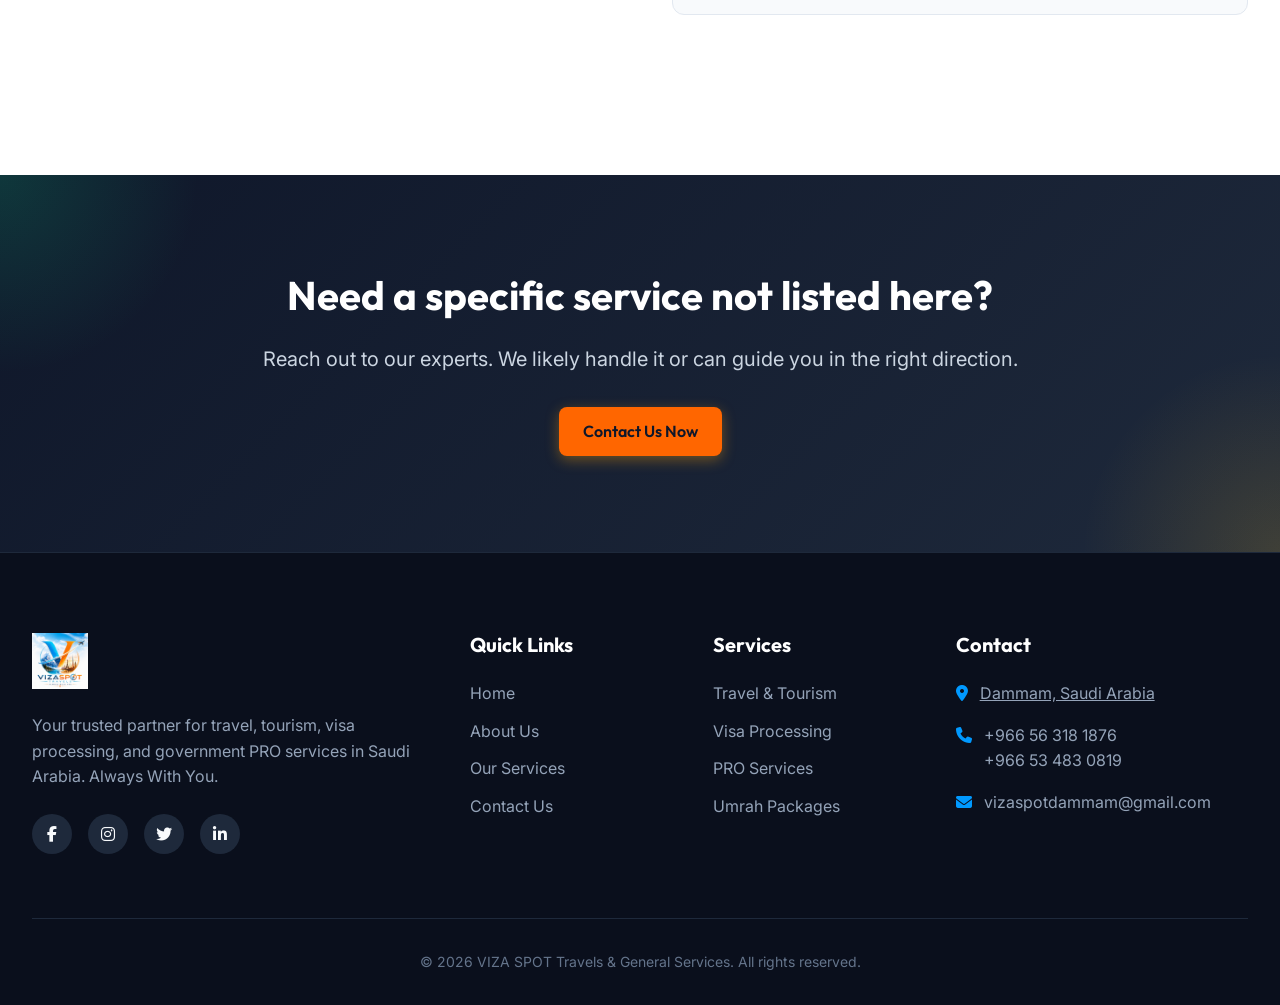
<file: services.html>
<!DOCTYPE html>
<html lang="en">
<head>
  <meta charset="UTF-8">
  <meta name="viewport" content="width=device-width, initial-scale=1.0">
  <title>Our Services | VIZA SPOT</title>
  <meta name="description" content="Comprehensive travel, visa, PRO, and government services in Saudi Arabia.">
  <link rel="icon" type="image/jpeg" href="assets/images/logo.jpg">
  
  <link rel="stylesheet" href="https://cdnjs.cloudflare.com/ajax/libs/font-awesome/6.4.0/css/all.min.css">
  <link rel="stylesheet" href="style.css">
</head>
<body>

  <!-- Header -->
  <header class="header">
    <div class="container nav-container">
      <a href="index.html" class="logo">
        <img src="assets/images/logo.jpg" alt="VIZA SPOT" class="header-logo">
      </a>
      
      <nav class="nav-links">
        <a href="index.html">Home</a>
        <a href="services.html" class="active">Services</a>
        <a href="about.html">About Us</a>
        <a href="contact.html">Contact</a>
      </nav>
      
      <button class="mobile-menu-btn">
        <i class="fa-solid fa-bars"></i>
      </button>
    </div>
  </header>

  <!-- Page Header -->
  <section class="page-header">
    <div class="container page-header-content reveal">
      <h1 class="page-title text-white">Our Services</h1>
      <p class="text-white" style="font-size: 1.25rem; max-width: 600px; margin: 0 auto;">Comprehensive solutions for individuals and businesses across Saudi Arabia.</p>
    </div>
  </section>

  <!-- Services Content -->
  <section class="section">
    <div class="container">
      
      <!-- Travel & Tourism -->
      <div id="travel" class="service-detail-category reveal">
        <h2><i class="fa-solid fa-plane-up"></i> Travel & Tourism Services</h2>
        <div class="service-list">
          <div class="service-list-item">
            <i class="fa-solid fa-ticket"></i>
            <div>International & Domestic Air Ticket Booking</div>
          </div>
          <div class="service-list-item">
            <i class="fa-solid fa-kaaba"></i>
            <div>Umrah Visa & Complete Umrah Packages</div>
          </div>
          <div class="service-list-item">
            <i class="fa-solid fa-map-location-dot"></i>
            <div>Visit Visa (UAE, Qatar, Bahrain, Oman, Kuwait)</div>
          </div>
          <div class="service-list-item">
            <i class="fa-solid fa-hotel"></i>
            <div>Holiday Packages & Hotel Reservations</div>
          </div>
          <div class="service-list-item">
            <i class="fa-solid fa-shield-halved"></i>
            <div>Travel Insurance</div>
          </div>
          <div class="service-list-item">
            <i class="fa-solid fa-car"></i>
            <div>Airport Pickup & Drop</div>
          </div>
          <div class="service-list-item">
            <i class="fa-solid fa-users"></i>
            <div>Group Travel Arrangements</div>
          </div>
        </div>
      </div>

      <!-- Visa & Passport -->
      <div id="visa" class="service-detail-category reveal">
        <h2><i class="fa-solid fa-passport"></i> Visa & Passport Services</h2>
        <div class="service-list">
          <div class="service-list-item">
            <i class="fa-solid fa-people-roof"></i>
            <div>Family Visit Visa Processing</div>
          </div>
          <div class="service-list-item">
            <i class="fa-solid fa-stamp"></i>
            <div>Family Residence Visa Stamping</div>
          </div>
          <div class="service-list-item">
            <i class="fa-solid fa-plane-slash"></i>
            <div>Exit / Re-Entry Visa</div>
          </div>
          <div class="service-list-item">
            <i class="fa-solid fa-door-open"></i>
            <div>Final Exit Visa</div>
          </div>
          <div class="service-list-item">
            <i class="fa-solid fa-desktop"></i>
            <div>Passport Update in Government Systems</div>
          </div>
          <div class="service-list-item">
            <i class="fa-solid fa-file-shield"></i>
            <div>Police Clearance Certificate (PCC)</div>
          </div>
          <div class="service-list-item">
            <i class="fa-solid fa-file-circle-plus"></i>
            <div>New Visa Issuance Assistance</div>
          </div>
        </div>
      </div>

      <!-- Iqama & Government -->
      <div id="iqama" class="service-detail-category reveal">
        <h2><i class="fa-solid fa-id-card"></i> Iqama & Government Portal Services</h2>
        <p class="mb-3">Expert assistance across platforms: <strong>Absher, Muqeem, Qiwa, GOSI, Mudad</strong></p>
        <div class="service-list">
          <div class="service-list-item">
            <i class="fa-solid fa-id-badge"></i>
            <div>Iqama Renewal & Printing</div>
          </div>
          <div class="service-list-item">
            <i class="fa-solid fa-user-tie"></i>
            <div>Profession Change</div>
          </div>
          <div class="service-list-item">
            <i class="fa-solid fa-right-left"></i>
            <div>Sponsorship Transfer</div>
          </div>
          <div class="service-list-item">
            <i class="fa-solid fa-magnifying-glass"></i>
            <div>Huroob Status Check / Assistance</div>
          </div>
          <div class="service-list-item">
            <i class="fa-solid fa-heart-pulse"></i>
            <div>Health Insurance Status Check</div>
          </div>
          <div class="service-list-item">
            <i class="fa-solid fa-car-side"></i>
            <div>Vehicle Insurance</div>
          </div>
        </div>
      </div>

      <!-- Company & PRO Services -->
      <div id="corporate" class="service-detail-category reveal">
        <h2><i class="fa-solid fa-building"></i> Company & PRO Services</h2>
        <div class="service-list">
          <div class="service-list-item">
            <i class="fa-solid fa-briefcase"></i>
            <div>Company Registration Support</div>
          </div>
          <div class="service-list-item">
            <i class="fa-solid fa-layer-group"></i>
            <div>Visa Quota & Block Visa Processing</div>
          </div>
          <div class="service-list-item">
            <i class="fa-solid fa-users-gear"></i>
            <div>Employee Iqama Renewals (bulk)</div>
          </div>
          <div class="service-list-item">
            <i class="fa-solid fa-file-contract"></i>
            <div>Employment Contract Management</div>
          </div>
          <div class="service-list-item">
            <i class="fa-solid fa-calendar-check"></i>
            <div>Monthly PRO / Government Relations Work</div>
          </div>
          <div class="service-list-item">
            <i class="fa-solid fa-notes-medical"></i>
            <div>Health Insurance for Employees</div>
          </div>
          <div class="service-list-item">
            <i class="fa-solid fa-cloud-arrow-up"></i>
            <div>Document Uploads & Portal Management</div>
          </div>
        </div>
      </div>

      <!-- Additional Categories Grid -->
      <div class="grid additional-services-grid">
        
        <!-- Document Attestation -->
        <div class="service-detail-category reveal mb-0">
          <h2><i class="fa-solid fa-certificate"></i> Document Attestation</h2>
          <div class="service-list" style="grid-template-columns: 1fr;">
            <div class="service-list-item"><i class="fa-solid fa-graduation-cap"></i><div>Educational Certificate Attestation</div></div>
            <div class="service-list-item"><i class="fa-solid fa-ring"></i><div>Marriage & Birth Certificate Attestation</div></div>
            <div class="service-list-item"><i class="fa-solid fa-building-columns"></i><div>Embassy & MOFA Attestation</div></div>
            <div class="service-list-item"><i class="fa-solid fa-language"></i><div>Translation (Arabic ↔ English)</div></div>
          </div>
        </div>

        <!-- Delivery & Contracting Support -->
        <div class="service-detail-category reveal mb-0">
          <h2><i class="fa-solid fa-truck-fast"></i> Logistics & Contracting</h2>
          <div class="service-list" style="grid-template-columns: 1fr;">
            <div class="service-list-item"><i class="fa-solid fa-motorcycle"></i><div>Rider / Worker Visa Processing</div></div>
            <div class="service-list-item"><i class="fa-solid fa-boxes-stacked"></i><div>Bulk Iqama, Insurance & License Work</div></div>
            <div class="service-list-item"><i class="fa-solid fa-clipboard-user"></i><div>Onboarding Documentation Support</div></div>
          </div>
        </div>

        <!-- Umrah & Religious Travel -->
        <div id="umrah" class="service-detail-category reveal mb-0">
          <h2><i class="fa-solid fa-mosque"></i> Umrah & Religious Travel</h2>
          <div class="service-list" style="grid-template-columns: 1fr;">
            <div class="service-list-item"><i class="fa-solid fa-file-signature"></i><div>Umrah Visa Processing</div></div>
            <div class="service-list-item"><i class="fa-solid fa-bus"></i><div>Transport & Hotel Booking (Makkah & Madinah)</div></div>
            <div class="service-list-item"><i class="fa-solid fa-people-group"></i><div>Group Umrah Packages</div></div>
          </div>
        </div>

        <!-- Additional Services -->
        <div class="service-detail-category reveal mb-0">
          <h2><i class="fa-solid fa-plus"></i> Additional Services</h2>
          <div class="service-list" style="grid-template-columns: 1fr;">
            <div class="service-list-item"><i class="fa-solid fa-file-medical"></i><div>Medical Insurance Issuance</div></div>
            <div class="service-list-item"><i class="fa-solid fa-id-card"></i><div>Driving License Appointment Assistance</div></div>
            <div class="service-list-item"><i class="fa-solid fa-file-invoice"></i><div>Custom Clearance Paperwork Help</div></div>
            <div class="service-list-item"><i class="fa-solid fa-keyboard"></i><div>Any Online Government Form Filling</div></div>
          </div>
        </div>

      </div>

    </div>
  </section>

  <!-- CTA Section -->
  <section class="cta-section">
    <div class="container">
      <div class="cta-content reveal">
        <h2 class="cta-title">Need a specific service not listed here?</h2>
        <p class="cta-desc">Reach out to our experts. We likely handle it or can guide you in the right direction.</p>
        <a href="contact.html" class="btn btn-gold">Contact Us Now</a>
      </div>
    </div>
  </section>

  <!-- Footer -->
  <footer class="footer">
    <div class="container">
      <div class="footer-grid reveal">
        <div>
          <div class="footer-logo">
            <img src="assets/images/logo.jpg" alt="VIZA SPOT" style="height: 3.5rem; width: auto;">
          </div>
          <p class="footer-desc">Your trusted partner for travel, tourism, visa processing, and government PRO services in Saudi Arabia. Always With You.</p>
          <div class="social-links">
            <a href="#"><i class="fa-brands fa-facebook-f"></i></a>
            <a href="#"><i class="fa-brands fa-instagram"></i></a>
            <a href="#"><i class="fa-brands fa-twitter"></i></a>
            <a href="#"><i class="fa-brands fa-linkedin-in"></i></a>
          </div>
        </div>
        
        <div>
          <h4 class="footer-title">Quick Links</h4>
          <div class="footer-links">
            <a href="index.html">Home</a>
            <a href="about.html">About Us</a>
            <a href="services.html">Our Services</a>
            <a href="contact.html">Contact Us</a>
          </div>
        </div>
        
        <div>
          <h4 class="footer-title">Services</h4>
          <div class="footer-links">
            <a href="services.html#travel">Travel & Tourism</a>
            <a href="services.html#visa">Visa Processing</a>
            <a href="services.html#corporate">PRO Services</a>
            <a href="services.html#umrah">Umrah Packages</a>
          </div>
        </div>
        
        <div>
          <h4 class="footer-title">Contact</h4>
          <ul class="footer-contact">
            <li>
              <i class="fa-solid fa-location-dot"></i>
              <span><a href="https://maps.app.goo.gl/v34xFsaAuMuVywyW9?g_st=am" target="_blank" style="text-decoration: underline;">Dammam, Saudi Arabia</a></span>
            </li>
            <li>
              <i class="fa-solid fa-phone"></i>
              <span>+966 56 318 1876<br>+966 53 483 0819</span>
            </li>
            <li>
              <i class="fa-solid fa-envelope"></i>
              <span><a href="mailto:vizaspotdammam@gmail.com">vizaspotdammam@gmail.com</a></span>
            </li>
          </ul>
        </div>
      </div>
      
      <div class="footer-bottom reveal">
        <p>&copy; 2026 VIZA SPOT Travels & General Services. All rights reserved.</p>
      </div>
    </div>
  </footer>

  <!-- WhatsApp Float -->
  <a href="https://wa.me/966563181876" target="_blank" class="whatsapp-float">
    <i class="fa-brands fa-whatsapp"></i>
  </a>

  <script src="script.js"></script>
</body>
</html>
</file>
<file: style.css>
@import url('https://fonts.googleapis.com/css2?family=Inter:wght@300;400;500;600&family=Outfit:wght@400;500;600;700;800&display=swap');

:root {
  --font-heading: 'Outfit', sans-serif;
  --font-body: 'Inter', sans-serif;

  /* Color Palette - Light Mode Default */
  --bg-primary: #ffffff;
  --bg-secondary: #f8fafc;
  --bg-tertiary: #e2e8f0;
  --text-primary: #0f172a;
  --text-secondary: #475569;
  
  --primary-color: #0ea5e9; /* Light blue substitute for Navy in some places, but let's use Navy */
  --navy: #0f172a;
  --navy-light: #1e293b;
  --emerald: #0099ff;
  --emerald-dark: #007acc;
  --gold: #ff6600;
  --gold-light: #ff8533;
  --white: #ffffff;
  
  --border-color: #e2e8f0;
  
  --shadow-sm: 0 1px 2px 0 rgb(0 0 0 / 0.05);
  --shadow-md: 0 4px 6px -1px rgb(0 0 0 / 0.1), 0 2px 4px -2px rgb(0 0 0 / 0.1);
  --shadow-lg: 0 10px 15px -3px rgb(0 0 0 / 0.1), 0 4px 6px -4px rgb(0 0 0 / 0.1);
  --shadow-gold: 0 4px 14px 0 rgba(245, 158, 11, 0.39);
  
  --transition: all 0.3s ease-in-out;
}

@media (prefers-color-scheme: dark) {
  :root {
    --bg-primary: #0a0f1c; /* Deep navy/black */
    --bg-secondary: #111827;
    --bg-tertiary: #1f2937;
    --text-primary: #f8fafc;
    --text-secondary: #94a3b8;
    
    --navy: #1e293b;
    --navy-light: #334155;
    --emerald: #00aaff;
    --emerald-dark: #33bbff; /* lighter in dark mode for contrast */
    --gold: #ff8533;
    --gold-light: #ffa366;
    
    --border-color: #334155;
    
    --shadow-md: 0 4px 6px -1px rgb(0 0 0 / 0.5), 0 2px 4px -2px rgb(0 0 0 / 0.5);
    --shadow-lg: 0 10px 15px -3px rgb(0 0 0 / 0.5), 0 4px 6px -4px rgb(0 0 0 / 0.5);
  }
}

* {
  margin: 0;
  padding: 0;
  box-sizing: border-box;
}

html {
  scroll-behavior: smooth;
}

body {
  font-family: var(--font-body);
  background-color: var(--bg-primary);
  color: var(--text-primary);
  line-height: 1.6;
  overflow-x: hidden;
  transition: background-color 0.3s ease, color 0.3s ease;
}

h1, h2, h3, h4, h5, h6 {
  font-family: var(--font-heading);
  font-weight: 700;
  line-height: 1.2;
  color: var(--text-primary);
}

a {
  text-decoration: none;
  color: inherit;
  transition: var(--transition);
}

ul {
  list-style: none;
}

img {
  max-width: 100%;
  height: auto;
  display: block;
}

.container {
  max-width: 1280px;
  margin: 0 auto;
  padding: 0 2rem;
}

/* Typography Utilities */
.text-center { text-align: center; }
.text-emerald { color: var(--emerald); }
.text-gold { color: var(--gold); }
.text-navy { color: var(--navy); }
.mb-1 { margin-bottom: 0.5rem; }
.mb-2 { margin-bottom: 1rem; }
.mb-3 { margin-bottom: 1.5rem; }
.mb-4 { margin-bottom: 2rem; }
.mt-4 { margin-top: 2rem; }

/* Buttons */
.btn {
  display: inline-flex;
  align-items: center;
  justify-content: center;
  gap: 0.5rem;
  padding: 0.75rem 1.5rem;
  border-radius: 0.5rem;
  font-family: var(--font-heading);
  font-weight: 600;
  cursor: pointer;
  transition: var(--transition);
  border: none;
  outline: none;
}

.btn-primary {
  background-color: var(--emerald);
  color: var(--white);
  box-shadow: 0 4px 14px 0 rgba(16, 185, 129, 0.39);
}

.btn-primary:hover {
  background-color: var(--emerald-dark);
  transform: translateY(-2px);
}

.btn-gold {
  background-color: var(--gold);
  color: var(--navy);
  box-shadow: var(--shadow-gold);
}

.btn-gold:hover {
  background-color: var(--gold-light);
  transform: translateY(-2px);
}

.btn-outline {
  background-color: transparent;
  border: 2px solid var(--border-color);
  color: var(--text-primary);
}

.btn-outline:hover {
  border-color: var(--emerald);
  color: var(--emerald);
}

/* Header & Navigation */
.header {
  position: fixed;
  top: 0;
  left: 0;
  width: 100%;
  z-index: 1000;
  background-color: transparent;
  color: var(--white);
  border-bottom: 1px solid rgba(255, 255, 255, 0.1);
  transition: var(--transition);
}

.header.scrolled {
  box-shadow: var(--shadow-md);
  background-color: var(--bg-primary);
  color: var(--text-primary);
  border-bottom: 1px solid var(--border-color);
}

.nav-container {
  display: flex;
  align-items: center;
  justify-content: space-between;
  height: 6rem; /* increased from 5rem to fit bigger logo */
}

.header-logo {
  height: 4rem !important; /* increased from 3rem */
  width: auto;
  transition: var(--transition);
}

.header.scrolled .header-logo {
  height: 3rem !important; /* shrink on scroll */
}

.logo {
  font-family: var(--font-heading);
  font-size: 1.5rem;
  font-weight: 800;
  display: flex;
  align-items: center;
  gap: 0.5rem;
}

.logo span {
  color: var(--emerald);
}

.nav-links {
  display: flex;
  gap: 2rem;
}

.nav-links a {
  font-family: var(--font-heading);
  font-weight: 500;
  font-size: 1rem;
  position: relative;
}

.nav-links a::after {
  content: '';
  position: absolute;
  bottom: -4px;
  left: 0;
  width: 0;
  height: 2px;
  background-color: var(--emerald);
  transition: var(--transition);
}

.nav-links a:hover::after,
.nav-links a.active::after {
  width: 100%;
}

.mobile-menu-btn {
  display: none;
  background: none;
  border: none;
  color: var(--text-primary);
  font-size: 1.5rem;
  cursor: pointer;
}

/* Hero Section */
.hero {
  min-height: 100vh;
  display: flex;
  align-items: center;
  position: relative;
  padding-top: 5rem;
  overflow: hidden;
}

.hero-bg {
  position: absolute;
  top: 0;
  left: 0;
  width: 100%;
  height: 100%;
  z-index: -2;
}

.hero-bg img {
  width: 100%;
  height: 100%;
  object-fit: cover;
  object-position: center;
}

.hero-overlay {
  position: absolute;
  top: 0;
  left: 0;
  width: 100%;
  height: 100%;
  background: linear-gradient(to right, rgba(10, 15, 28, 0.95) 0%, rgba(10, 15, 28, 0.7) 100%);
  z-index: -1;
}

.hero-content {
  max-width: 800px;
  color: var(--white);
}

.hero-subtitle {
  display: inline-block;
  font-family: var(--font-heading);
  font-weight: 600;
  color: var(--gold);
  text-transform: uppercase;
  letter-spacing: 2px;
  margin-bottom: 1rem;
  padding: 0.25rem 1rem;
  border: 1px solid rgba(251, 191, 36, 0.3);
  border-radius: 2rem;
  background: rgba(251, 191, 36, 0.1);
  backdrop-filter: blur(4px);
}

.hero h1 {
  font-size: 4rem;
  color: var(--white);
  margin-bottom: 1.5rem;
}

.hero h1 span {
  color: var(--emerald);
}

.hero p {
  font-size: 1.25rem;
  color: #cbd5e1;
  margin-bottom: 2rem;
  max-width: 600px;
}

.hero-buttons {
  display: flex;
  gap: 1rem;
}

/* Sections */
.section {
  padding: 6rem 0;
}

.section-bg-alt {
  background-color: var(--bg-secondary);
}

.section-header {
  text-align: center;
  max-width: 800px;
  margin: 0 auto 4rem;
}

.section-subtitle {
  color: var(--emerald);
  font-family: var(--font-heading);
  font-weight: 600;
  text-transform: uppercase;
  letter-spacing: 1px;
  margin-bottom: 0.5rem;
  display: block;
}

.section-title {
  font-size: 2.5rem;
  margin-bottom: 1rem;
}

.section-desc {
  color: var(--text-secondary);
  font-size: 1.125rem;
}

/* Service Cards */
.services-grid {
  display: grid;
  grid-template-columns: repeat(auto-fit, minmax(300px, 1fr));
  gap: 2rem;
}

.service-card {
  background-color: var(--bg-primary);
  border: 1px solid var(--border-color);
  border-radius: 1rem;
  padding: 2.5rem 2rem;
  transition: var(--transition);
  position: relative;
  overflow: hidden;
  z-index: 1;
}

.service-card::before {
  content: '';
  position: absolute;
  top: 0;
  left: 0;
  width: 100%;
  height: 100%;
  background: linear-gradient(135deg, rgba(16, 185, 129, 0.1) 0%, rgba(0,0,0,0) 100%);
  z-index: -1;
  opacity: 0;
  transition: var(--transition);
}

.service-card:hover {
  transform: translateY(-5px);
  box-shadow: var(--shadow-lg);
  border-color: var(--emerald);
}

.service-card:hover::before {
  opacity: 1;
}

.service-icon {
  width: 4rem;
  height: 4rem;
  background-color: rgba(16, 185, 129, 0.1);
  color: var(--emerald);
  border-radius: 1rem;
  display: flex;
  align-items: center;
  justify-content: center;
  font-size: 2rem;
  margin-bottom: 1.5rem;
  transition: var(--transition);
}

.service-card:hover .service-icon {
  background-color: var(--emerald);
  color: var(--white);
}

.service-card h3 {
  font-size: 1.5rem;
  margin-bottom: 1rem;
}

.service-card p {
  color: var(--text-secondary);
  margin-bottom: 1.5rem;
}

.service-link {
  display: inline-flex;
  align-items: center;
  gap: 0.5rem;
  color: var(--emerald);
  font-weight: 600;
  font-family: var(--font-heading);
}

.service-link:hover {
  gap: 0.75rem;
}

/* Feature/About Split */
.split-section {
  display: grid;
  grid-template-columns: 1fr 1fr;
  gap: 4rem;
  align-items: center;
}

.split-image {
  position: relative;
  border-radius: 1.5rem;
  overflow: hidden;
  box-shadow: var(--shadow-lg);
}

.split-image img {
  width: 100%;
  height: auto;
  transition: transform 0.5s ease;
}

.split-image:hover img {
  transform: scale(1.05);
}

.split-image::after {
  content: '';
  position: absolute;
  inset: 0;
  border: 2px solid var(--emerald);
  border-radius: 1.5rem;
  opacity: 0;
  transition: var(--transition);
  transform: scale(1.05);
}

.split-image:hover::after {
  opacity: 1;
  transform: scale(1);
}

.feature-list {
  margin-top: 2rem;
}

.feature-item {
  display: flex;
  align-items: flex-start;
  gap: 1rem;
  margin-bottom: 1.5rem;
}

.feature-icon {
  color: var(--gold);
  font-size: 1.5rem;
  margin-top: 0.25rem;
}

/* CTA Section */
.cta-section {
  background: linear-gradient(135deg, var(--navy) 0%, var(--navy-light) 100%);
  color: var(--white);
  text-align: center;
  padding: 6rem 0;
  position: relative;
  overflow: hidden;
}

.cta-section::before {
  content: '';
  position: absolute;
  width: 400px;
  height: 400px;
  background: radial-gradient(circle, rgba(16, 185, 129, 0.2) 0%, transparent 70%);
  top: -200px;
  left: -200px;
  border-radius: 50%;
}

.cta-section::after {
  content: '';
  position: absolute;
  width: 400px;
  height: 400px;
  background: radial-gradient(circle, rgba(251, 191, 36, 0.15) 0%, transparent 70%);
  bottom: -200px;
  right: -200px;
  border-radius: 50%;
}

.cta-content {
  position: relative;
  z-index: 1;
  max-width: 800px;
  margin: 0 auto;
}

.cta-title {
  font-size: 2.5rem;
  margin-bottom: 1.5rem;
  color: var(--white);
}

.cta-desc {
  font-size: 1.25rem;
  color: #cbd5e1;
  margin-bottom: 2rem;
}

/* Footer */
.footer {
  background-color: #0a0f1c; /* Always dark footer */
  color: #f8fafc;
  padding: 5rem 0 2rem;
  border-top: 1px solid #1e293b;
}

.footer-grid {
  display: grid;
  grid-template-columns: 2fr 1fr 1fr 1.5fr;
  gap: 3rem;
  margin-bottom: 4rem;
}

.footer-logo {
  font-family: var(--font-heading);
  font-size: 1.75rem;
  font-weight: 800;
  display: flex;
  align-items: center;
  gap: 0.5rem;
  margin-bottom: 1.5rem;
}

.footer-logo span {
  color: var(--emerald);
}

.footer-desc {
  color: #94a3b8;
  margin-bottom: 1.5rem;
  max-width: 400px;
}

.social-links {
  display: flex;
  gap: 1rem;
}

.social-links a {
  display: flex;
  align-items: center;
  justify-content: center;
  width: 2.5rem;
  height: 2.5rem;
  border-radius: 50%;
  background-color: #1e293b;
  color: #f8fafc;
  transition: var(--transition);
}

.social-links a:hover {
  background-color: var(--emerald);
  transform: translateY(-3px);
}

.footer-title {
  font-family: var(--font-heading);
  font-size: 1.25rem;
  margin-bottom: 1.5rem;
  color: var(--white);
}

.footer-links {
  display: flex;
  flex-direction: column;
  gap: 0.75rem;
}

.footer-links a {
  color: #94a3b8;
}

.footer-links a:hover {
  color: var(--emerald);
  padding-left: 0.5rem;
}

.footer-contact li {
  display: flex;
  align-items: flex-start;
  gap: 0.75rem;
  color: #94a3b8;
  margin-bottom: 1rem;
}

.footer-contact i {
  color: var(--emerald);
  margin-top: 0.25rem;
}

.footer-bottom {
  text-align: center;
  padding-top: 2rem;
  border-top: 1px solid #1e293b;
  color: #64748b;
  font-size: 0.875rem;
}

/* Floating WhatsApp Button */
.whatsapp-float {
  position: fixed;
  bottom: 2rem;
  right: 2rem;
  width: 4rem;
  height: 4rem;
  background-color: #25d366;
  color: white;
  border-radius: 50%;
  display: flex;
  align-items: center;
  justify-content: center;
  font-size: 2rem;
  box-shadow: 0 10px 15px -3px rgba(37, 211, 102, 0.4);
  z-index: 999;
  transition: var(--transition);
  animation: pulse 2s infinite;
}

.whatsapp-float:hover {
  transform: scale(1.1);
  background-color: #128c7e;
}

@keyframes pulse {
  0% { box-shadow: 0 0 0 0 rgba(37, 211, 102, 0.7); }
  70% { box-shadow: 0 0 0 15px rgba(37, 211, 102, 0); }
  100% { box-shadow: 0 0 0 0 rgba(37, 211, 102, 0); }
}

/* Animations */
.reveal {
  opacity: 0;
  transform: translateY(30px);
  transition: all 0.8s ease-out;
}

.reveal.active {
  opacity: 1;
  transform: translateY(0);
}

/* Responsive */
@media (max-width: 1024px) {
  .hero h1 { font-size: 3rem; }
  .split-section { gap: 2rem; }
  .footer-grid { grid-template-columns: 1fr 1fr; }
}

@media (max-width: 768px) {
  .nav-container {
    flex-direction: column;
    height: auto;
    padding: 0.75rem 1rem;
    gap: 0.5rem;
  }
  
  .logo {
    justify-content: center;
    width: 100%;
  }
  
  .logo img {
    height: 2.5rem !important;
  }

  .nav-links {
    width: 100%;
    justify-content: center;
    gap: 1.25rem;
    flex-wrap: wrap;
  }

  .nav-links a {
    font-size: 0.9rem;
  }
  
  .mobile-menu-btn {
    display: none;
  }
  
  .hero h1 { font-size: 2.5rem; }
  .split-section { grid-template-columns: 1fr; }
  .split-image { order: -1; }
  .footer-grid { grid-template-columns: 1fr; }
  
  .whatsapp-float {
    bottom: 1.5rem;
    right: 1.5rem;
    width: 3.5rem;
    height: 3.5rem;
    font-size: 1.75rem;
  }
  
  .contact-grid {
    grid-template-columns: 1fr;
    gap: 2rem;
  }
  
  .services-grid {
    grid-template-columns: 1fr !important;
  }
  
  .additional-services-grid {
    grid-template-columns: 1fr;
    gap: 2rem;
  }
  
  .service-list {
    grid-template-columns: 1fr;
  }
  
  .contact-form {
    padding: 1.25rem;
  }
  
  .page-header {
    padding: 12rem 0 4rem;
  }
  
  .container {
    padding: 0 1rem;
  }
}

/* Page Headers (for inner pages) */
.page-header {
  padding: 10rem 0 5rem;
  background-color: var(--bg-secondary);
  text-align: center;
  position: relative;
  overflow: hidden;
}

.page-header::before {
  content: '';
  position: absolute;
  top: 0; left: 0; right: 0; bottom: 0;
  background: url('assets/images/pro_services.png') center/cover no-repeat;
  opacity: 0.1;
  z-index: 0;
}

.page-header-content {
  position: relative;
  z-index: 1;
}

.page-title {
  font-size: 3.5rem;
  margin-bottom: 1rem;
}

/* Contact Page Specific */
.contact-grid {
  display: flex;
  flex-direction: column;
  gap: 4rem;
  max-width: 800px;
  margin: 0 auto;
}

.contact-info {
  display: flex;
  flex-direction: column;
  align-items: center;
  text-align: center;
}

.contact-info-card {
  width: 100%;
  max-width: 600px;
  background: var(--bg-secondary);
  padding: 2rem;
  border-radius: 1rem;
  border: 1px solid var(--border-color);
  display: flex;
  align-items: flex-start;
  gap: 1.5rem;
  margin-bottom: 1.5rem;
  transition: var(--transition);
}

.contact-info-card:hover {
  transform: translateY(-5px);
  border-color: var(--emerald);
}

.contact-info-icon {
  width: 3rem;
  height: 3rem;
  background: rgba(16, 185, 129, 0.1);
  color: var(--emerald);
  border-radius: 50%;
  display: flex;
  align-items: center;
  justify-content: center;
  font-size: 1.25rem;
  flex-shrink: 0;
}

.contact-info-card h4 {
  margin-bottom: 0.5rem;
  font-size: 1.25rem;
}

.contact-info-card p, .contact-info-card a {
  color: var(--text-secondary);
}

.contact-form {
  background: var(--bg-secondary);
  padding: 3rem;
  border-radius: 1rem;
  border: 1px solid var(--border-color);
}

.form-group {
  margin-bottom: 1.5rem;
}

.form-label {
  display: block;
  margin-bottom: 0.5rem;
  font-weight: 500;
}

.form-control {
  width: 100%;
  padding: 1rem;
  border: 1px solid var(--border-color);
  border-radius: 0.5rem;
  background: var(--bg-primary);
  color: var(--text-primary);
  font-family: var(--font-body);
  transition: var(--transition);
}

.form-control:focus {
  outline: none;
  border-color: var(--emerald);
  box-shadow: 0 0 0 3px rgba(16, 185, 129, 0.1);
}

/* Service Detail Cards for Services Page */
.additional-services-grid {
  display: grid;
  grid-template-columns: repeat(auto-fit, minmax(400px, 1fr));
  gap: 4rem;
}

.service-detail-category {
  margin-bottom: 4rem;
}

.service-detail-category h2 {
  display: flex;
  align-items: center;
  gap: 1rem;
  margin-bottom: 2rem;
  padding-bottom: 1rem;
  border-bottom: 2px solid var(--border-color);
}

.service-list {
  display: grid;
  grid-template-columns: repeat(auto-fill, minmax(350px, 1fr));
  gap: 1.5rem;
}

.service-list-item {
  display: flex;
  align-items: flex-start;
  gap: 1rem;
  padding: 1.5rem;
  background: var(--bg-secondary);
  border-radius: 0.75rem;
  border: 1px solid var(--border-color);
  transition: var(--transition);
}

.service-list-item:hover {
  border-color: var(--emerald);
  background: var(--bg-primary);
  box-shadow: var(--shadow-sm);
}

.service-list-item i {
  color: var(--emerald);
  margin-top: 0.25rem;
}
</file>
